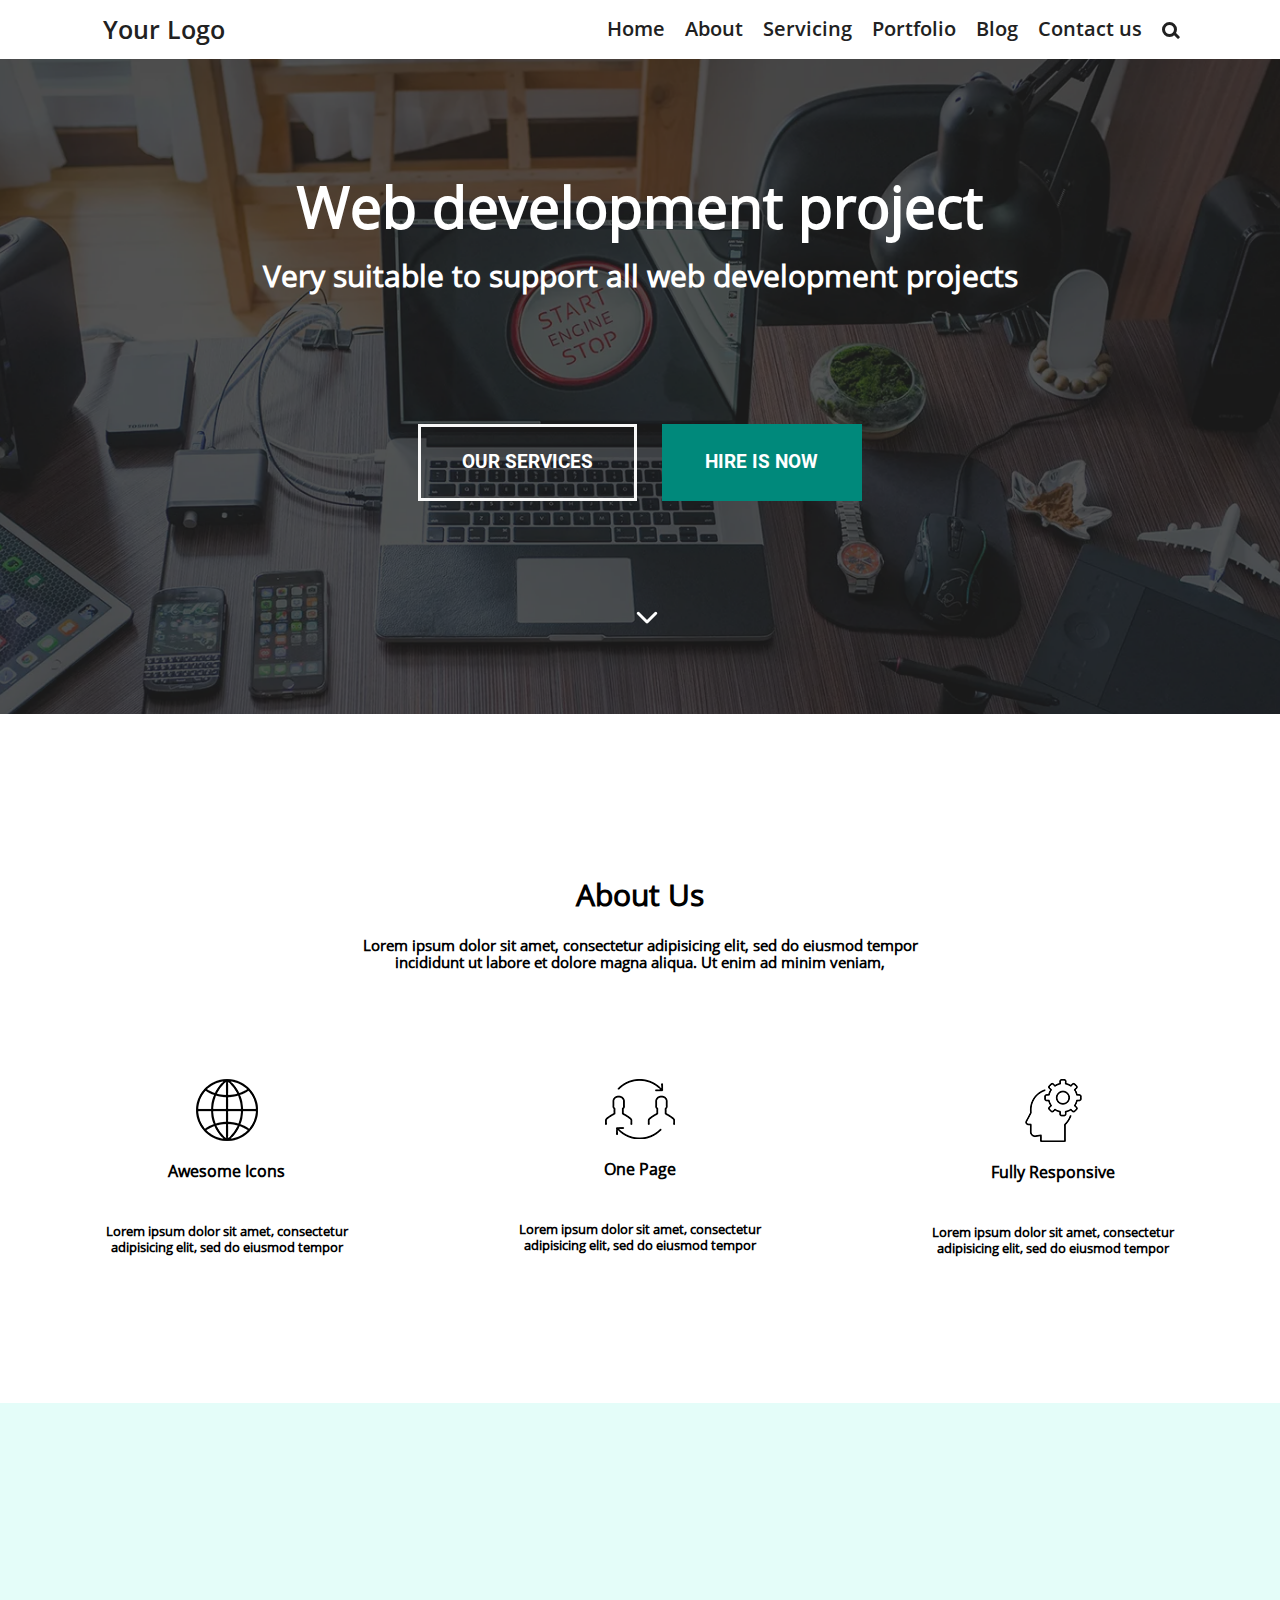
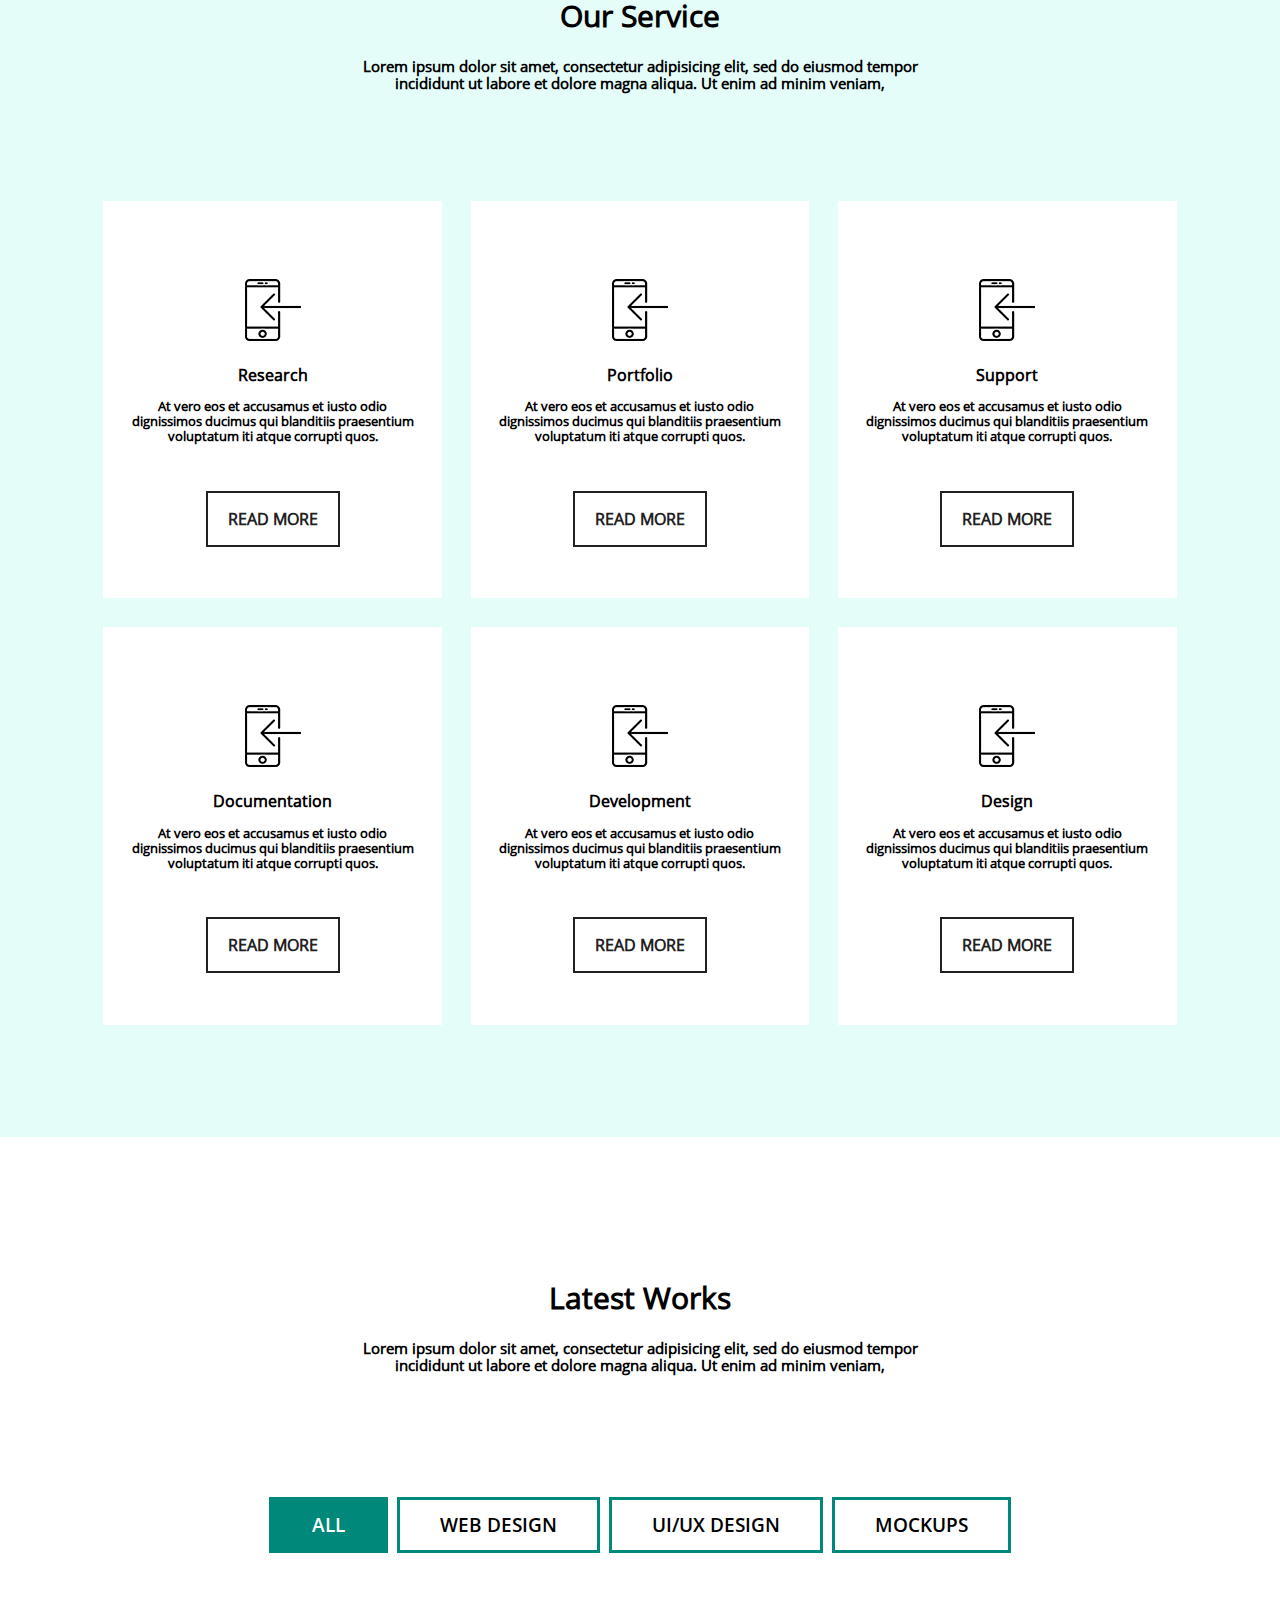
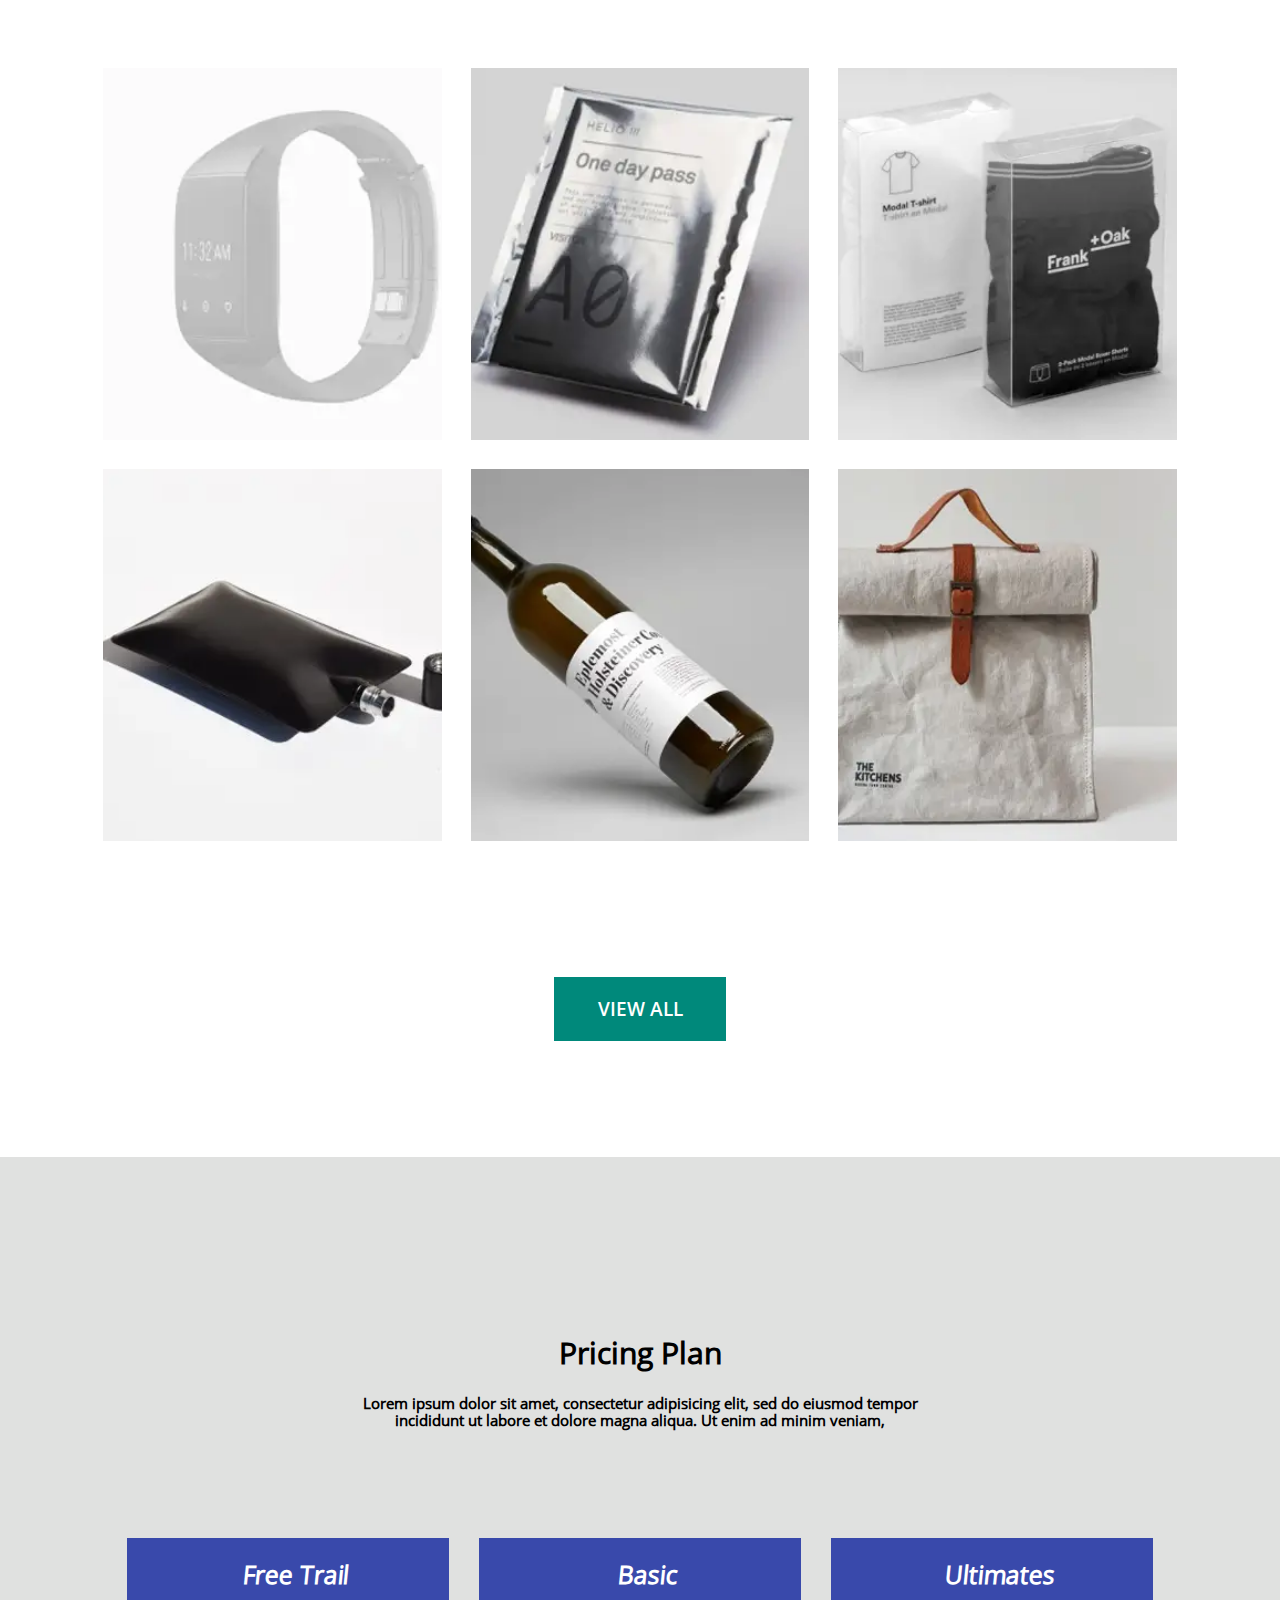
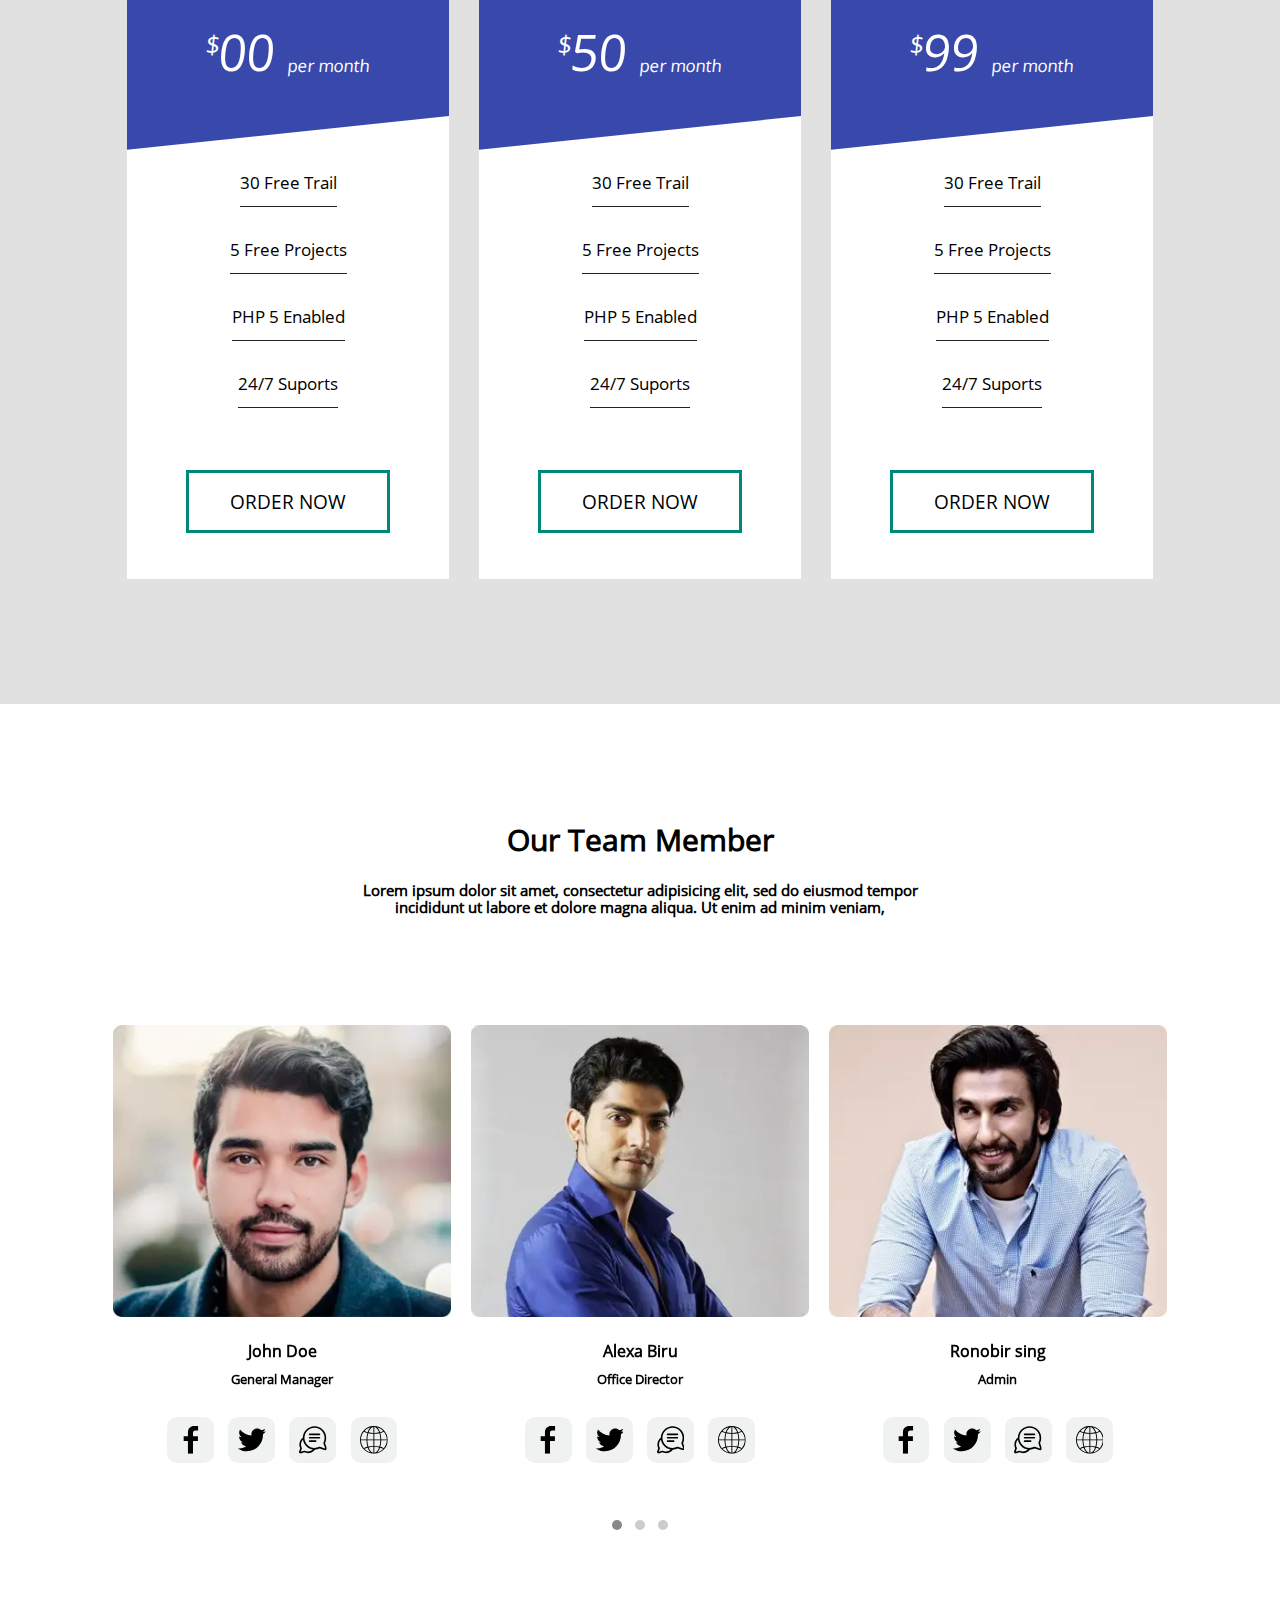
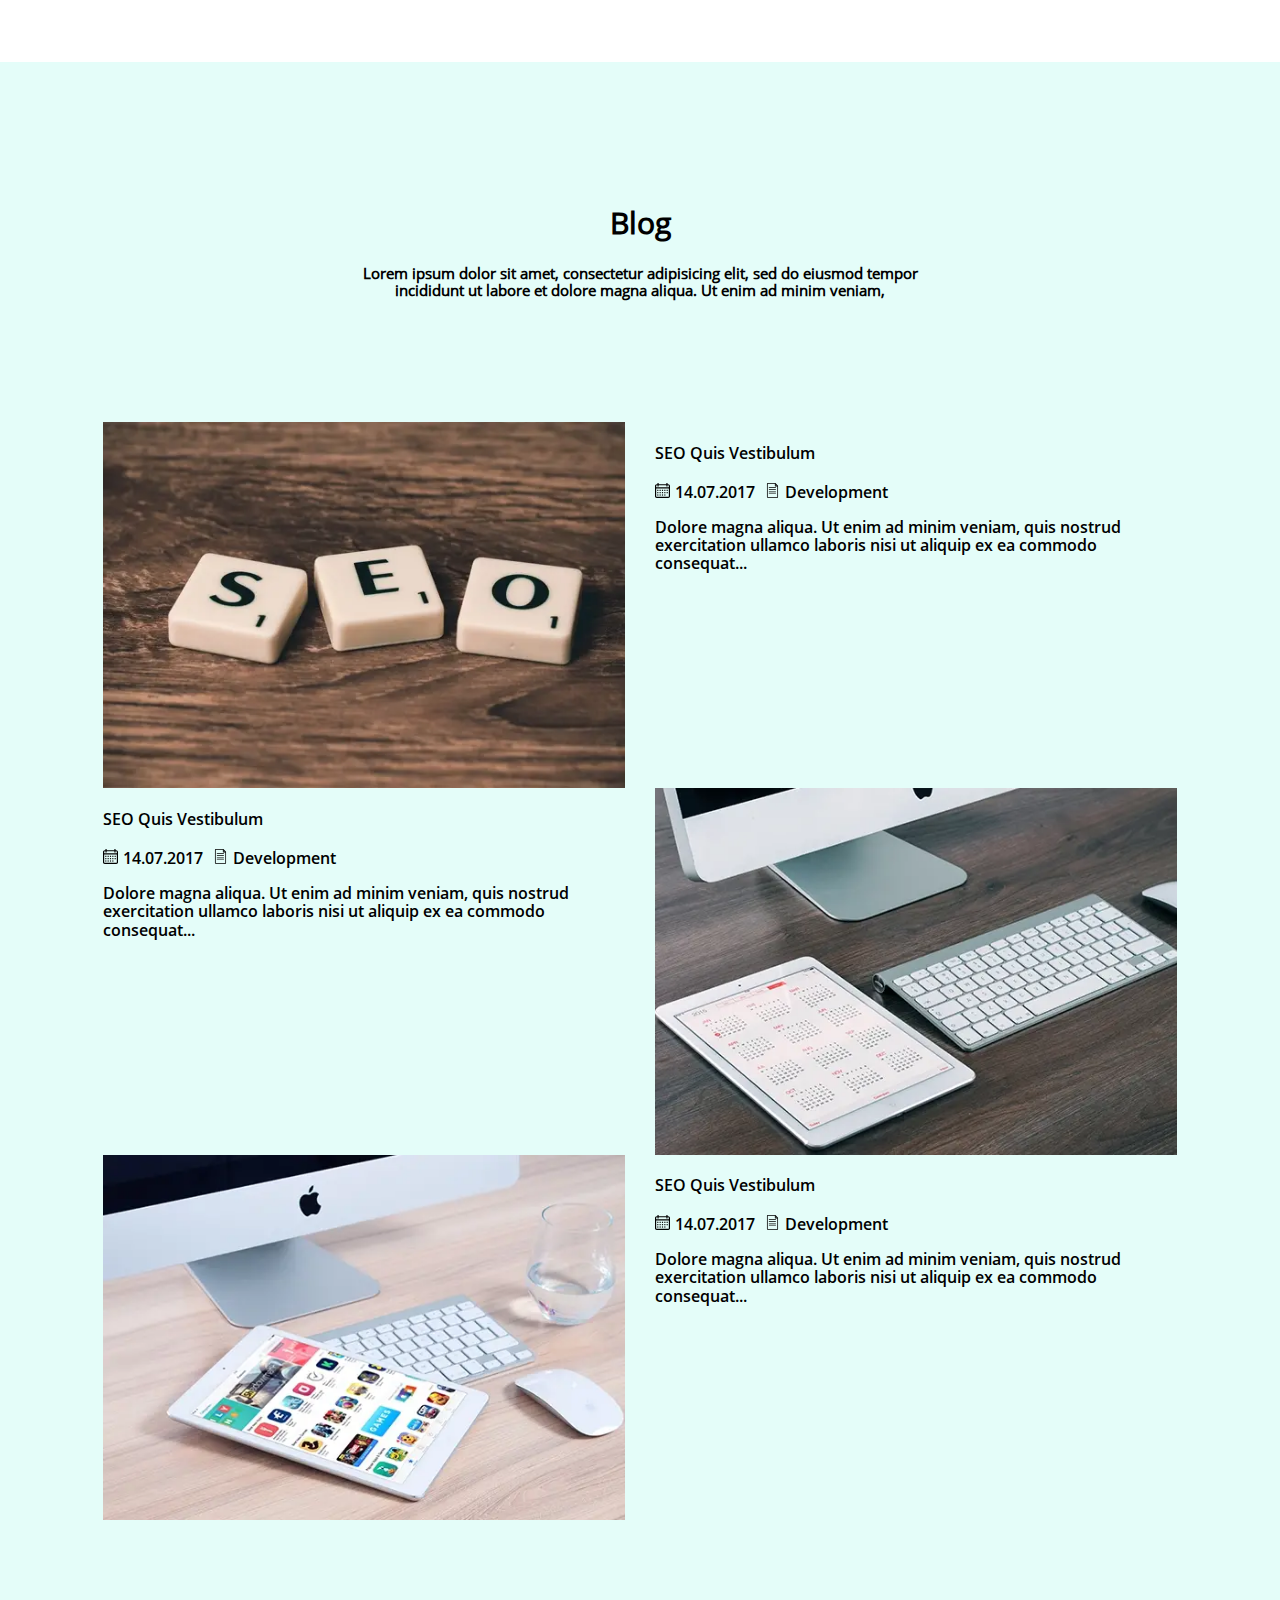
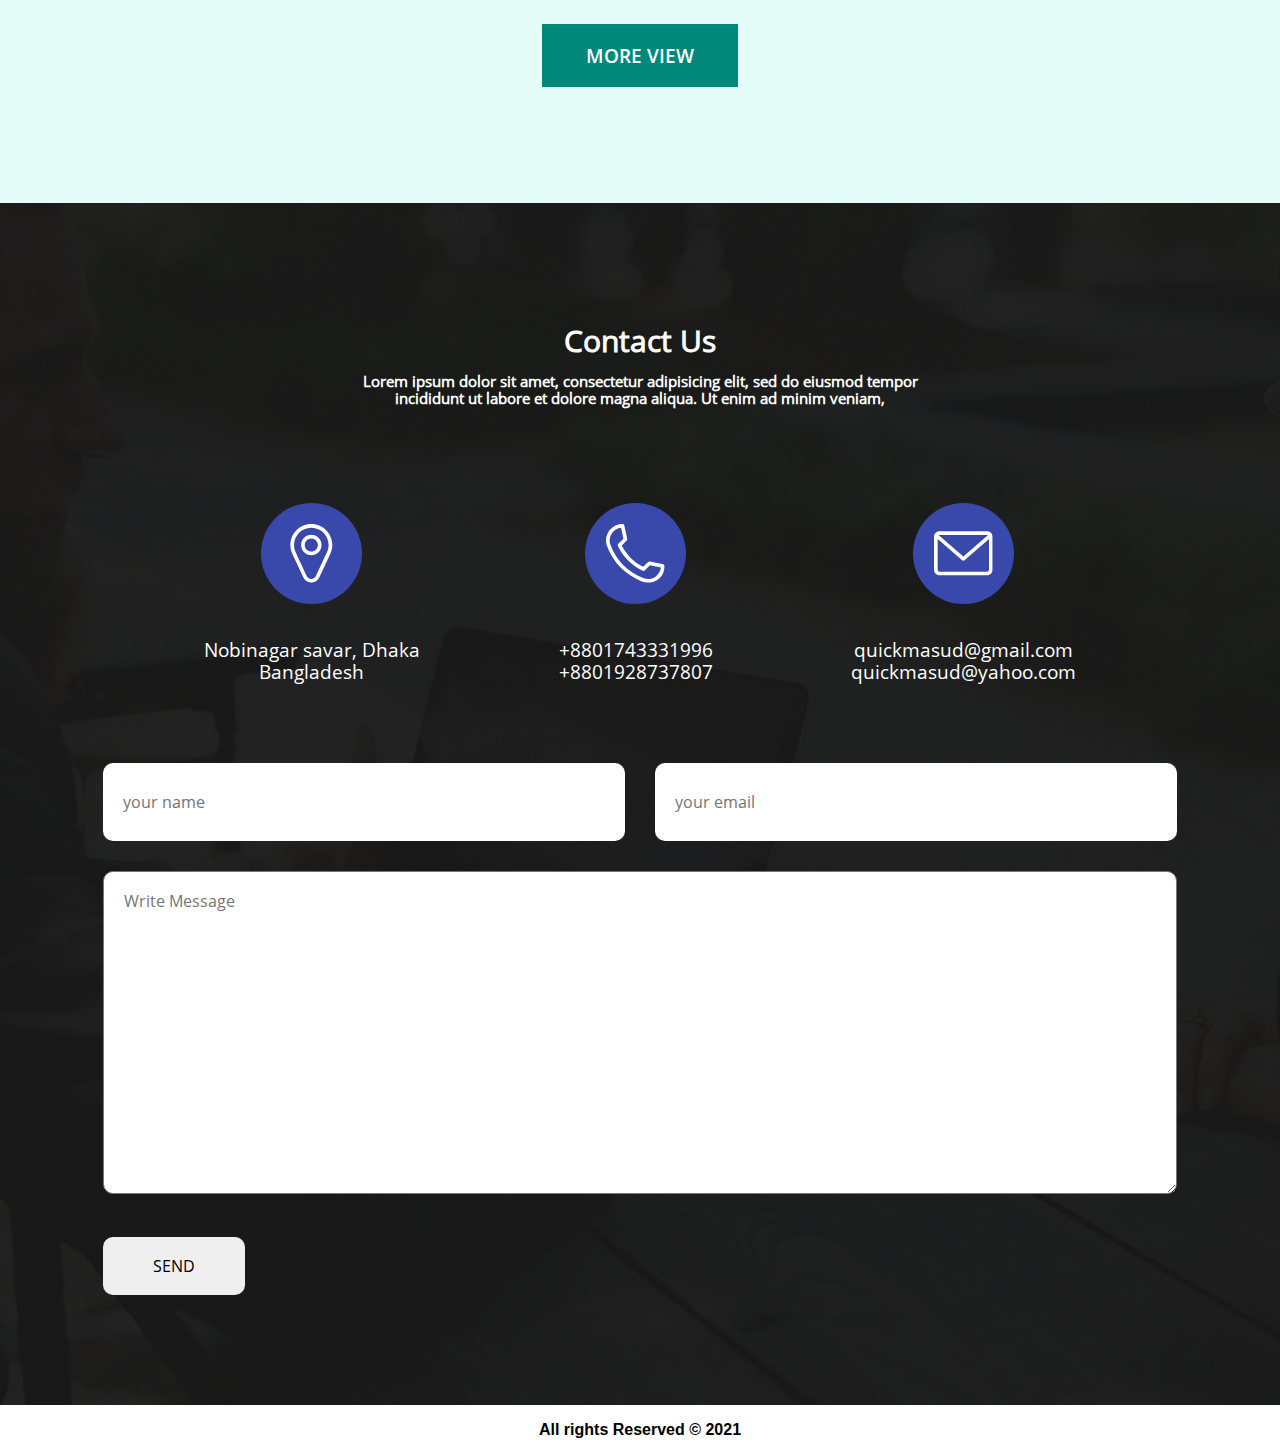
<file: index.html>
<!DOCTYPE html><html lang="en"><head>  <meta charset="UTF-8">  <meta http-equiv="X-UA-Compatible" content="IE=edge">  <meta name="description" content="Landing Page Development">  <meta name="keywords" content="landing, development, page, project" />  <meta name="viewport" content="width=device-width, initial-scale=1.0">  <link rel="stylesheet" href="css/style.min.css">  <title>Development</title></head><body>  <svg display="none">  <symbol id="facebook" viewBox="0 0 96.227 96.227">    <g>      <path d="M73.099,15.973l-9.058,0.004c-7.102,0-8.477,3.375-8.477,8.328v10.921h16.938l-0.006,17.106H55.564v43.895H37.897V52.332        h-14.77V35.226h14.77V22.612C37.897,7.972,46.84,0,59.9,0L73.1,0.021L73.099,15.973L73.099,15.973z"/>    </g>  </symbol>  <symbol id="twitter" viewBox="0 0 97.637 97.637">    <g>      <path d="M97.523,18.526c-0.14-0.165-0.371-0.221-0.568-0.131c-2.919,1.295-5.99,2.226-9.153,2.776        c3.358-2.526,5.86-6.024,7.143-10.035c0.062-0.192-0.002-0.402-0.159-0.527c-0.158-0.125-0.377-0.141-0.55-0.038        c-3.782,2.243-7.878,3.824-12.18,4.701c-3.812-3.956-9.135-6.219-14.644-6.219c-11.204,0-20.318,9.114-20.318,20.317        c0,1.355,0.131,2.697,0.391,4c-15.518-0.958-30.028-8.408-39.894-20.509c-0.101-0.124-0.254-0.193-0.414-0.177        c-0.159,0.012-0.301,0.102-0.381,0.239c-1.8,3.088-2.751,6.621-2.751,10.215c0,6.229,2.83,12.053,7.649,15.896        c-2.481-0.298-4.904-1.079-7.089-2.292c-0.147-0.083-0.33-0.082-0.477,0.003c-0.147,0.084-0.24,0.24-0.244,0.41l-0.002,0.26        c0,8.946,5.895,16.801,14.282,19.409c-2.209,0.356-4.501,0.332-6.754-0.098c-0.166-0.031-0.34,0.026-0.454,0.154        c-0.113,0.128-0.151,0.307-0.099,0.469c2.515,7.85,9.503,13.355,17.637,14.041c-6.785,4.971-14.805,7.59-23.279,7.59        c-1.561,0-3.133-0.093-4.673-0.274c-0.22-0.025-0.438,0.106-0.514,0.317c-0.076,0.213,0.005,0.451,0.195,0.572        c9.17,5.881,19.773,8.988,30.664,8.988c35.625,0,56.913-28.938,56.913-56.914c0-0.779-0.015-1.554-0.046-2.327        c3.843-2.811,7.142-6.252,9.802-10.235C97.675,18.929,97.662,18.692,97.523,18.526z"/>    </g>  </symbol>  <symbol id="message" viewBox="0 0 511.999 511.999">    <g>      <g>        <path d="M510.156,401.843L480.419,315.3c14.334-29.302,21.909-61.89,21.96-94.679c0.088-57.013-21.97-110.92-62.112-151.79          C400.117,27.953,346.615,4.942,289.615,4.039C230.51,3.105,174.954,25.587,133.187,67.353          c-40.274,40.273-62.612,93.366-63.319,150.102C30.174,247.341,6.745,293.936,6.822,343.705          c0.037,23.29,5.279,46.441,15.212,67.376L1.551,470.689c-3.521,10.247-0.949,21.373,6.713,29.035          c5.392,5.393,12.501,8.264,19.812,8.264c3.076,0,6.188-0.508,9.223-1.551l59.609-20.483c20.935,9.933,44.086,15.175,67.376,15.212          c0.084,0,0.164,0,0.248,0c50.51-0.002,97.46-24.035,127.237-64.702c30.987-0.816,61.646-8.317,89.363-21.876l86.544,29.738          c3.606,1.239,7.304,1.843,10.959,1.843c8.688,0,17.136-3.412,23.545-9.822C511.284,427.242,514.34,414.021,510.156,401.843z           M164.53,470.69c-0.065,0-0.134,0-0.199,0c-20.614-0.031-41.085-5.113-59.196-14.695c-3.724-1.969-8.096-2.31-12.078-0.942          l-61.123,21.003l21.003-61.122c1.368-3.983,1.028-8.355-0.942-12.078c-9.582-18.112-14.664-38.582-14.696-59.197          c-0.051-33.159,12.848-64.588,35.405-88.122c7.368,44.916,28.775,86.306,61.957,118.898          c32.937,32.351,74.339,52.949,119.011,59.683C230.084,457.367,198.288,470.69,164.53,470.69z M480.628,414.797          c-0.867,0.867-1.895,1.103-3.051,0.705l-92.648-31.836c-1.609-0.553-3.283-0.827-4.951-0.827c-2.459,0-4.909,0.595-7.126,1.769          c-26.453,13.994-56.345,21.416-86.447,21.462c-0.099,0-0.189,0-0.288,0c-100.863,0-184.176-81.934-185.774-182.773          c-0.805-50.785,18.513-98.514,54.394-134.395c35.881-35.881,83.618-55.192,134.396-54.392          c100.936,1.601,182.926,85.068,182.77,186.063c-0.047,30.102-7.468,59.995-21.461,86.446c-1.97,3.723-2.31,8.095-0.942,12.078          l31.835,92.648C481.732,412.905,481.494,413.932,480.628,414.797z"/>      </g>    </g>    <g>      <g>        <path d="M376.892,139.512h-181.56c-8.416,0-15.238,6.823-15.238,15.238c0,8.416,6.823,15.238,15.238,15.238h181.56          c8.416,0,15.238-6.823,15.238-15.238C392.13,146.335,385.308,139.512,376.892,139.512z"/>      </g>    </g>    <g>      <g>        <path d="M376.892,202.183h-181.56c-8.416,0-15.238,6.823-15.238,15.238s6.823,15.238,15.238,15.238h181.56          c8.416,0,15.238-6.823,15.238-15.238S385.308,202.183,376.892,202.183z"/>      </g>    </g>    <g>      <g>        <path d="M307.004,264.852H195.331c-8.416,0-15.238,6.823-15.238,15.238c0,8.416,6.823,15.238,15.238,15.238h111.672          c8.416,0,15.238-6.823,15.238-15.238C322.241,271.675,315.42,264.852,307.004,264.852z"/>      </g>    </g>  </symbol>  <symbol id="glob" viewBox="0 0 479.447 479.447">    <g>      <path d="M239.446,0.022c-8.594,0-17.182,0.462-25.727,1.383c-7.832,0.8-15.568,2.112-23.2,3.704        c-1.477,0.309-2.955,0.635-4.432,0.976C141.12,16.323,100.06,39.314,67.831,72.301c-2.997,3.072-5.931,6.235-8.8,9.488        c-87.06,99.948-76.612,251.548,23.337,338.608c95.688,83.349,239.723,77.803,328.719-12.656c3.003-3.072,5.936-6.235,8.8-9.488        c38.421-43.754,59.594-100.003,59.56-158.232C479.447,107.472,371.995,0.021,239.446,0.022z M78.495,84.301        c1.264-1.312,2.576-2.568,3.864-3.84c1.488-1.464,2.968-2.936,4.488-4.352c1.336-1.248,2.712-2.448,4.08-3.664        c1.544-1.368,3.08-2.736,4.664-4.056c1.392-1.176,2.824-2.304,4.248-3.44c1.6-1.28,3.2-2.56,4.848-3.792        c1.456-1.096,2.936-2.16,4.424-3.2c1.656-1.184,3.32-2.4,5.008-3.504c1.512-1.024,3.04-2.016,4.576-3        c1.712-1.096,3.432-2.176,5.168-3.2c1.563-0.933,3.136-1.851,4.72-2.752c1.771-1.008,3.549-1.992,5.336-2.952        c1.6-0.853,3.2-1.688,4.8-2.504c1.824-0.92,3.664-1.808,5.512-2.68c1.6-0.76,3.264-1.52,4.912-2.24c1.88-0.8,3.784-1.6,5.688-2.4        c1.656-0.68,3.304-1.344,4.976-1.984c1.936-0.736,3.896-1.424,5.856-2.112c1.672-0.584,3.344-1.168,5.04-1.72        c1.992-0.64,4-1.232,6.016-1.816c1.688-0.488,3.36-0.992,5.056-1.448c0.648-0.168,1.296-0.304,1.944-0.472        c-23.68,22.993-41.253,51.529-51.128,83.024c-18.988-5.008-37.37-12.082-54.816-21.096C78.039,84.821,78.263,84.541,78.495,84.301        z M66.991,97.181c19.217,10.412,39.595,18.522,60.712,24.16c-10.352,35.996-15.786,73.227-16.152,110.68h-95.92        C17.374,182.632,35.435,135.214,66.991,97.181z M66.991,382.861c-31.554-38.034-49.615-85.452-51.36-134.84h95.92        c0.366,37.453,5.799,74.684,16.152,110.68C106.587,364.341,86.209,372.45,66.991,382.861z M181.727,456.429        c-1.616-0.408-3.288-0.936-4.952-1.424c-2.024-0.592-4.056-1.184-6.056-1.832c-1.688-0.544-3.352-1.128-5.016-1.712        c-1.968-0.68-3.936-1.376-5.88-2.12c-1.664-0.632-3.304-1.296-4.952-1.968c-1.912-0.8-3.824-1.6-5.72-2.4        c-1.632-0.72-3.256-1.461-4.872-2.224c-1.864-0.88-3.72-1.776-5.6-2.704c-1.6-0.8-3.2-1.6-4.8-2.472        c-1.808-0.968-3.6-1.96-5.392-2.984c-1.6-0.888-3.12-1.8-4.664-2.728c-1.76-1.056-3.488-2.144-5.216-3.256        c-1.52-0.968-3.04-1.952-4.536-2.96c-1.704-1.152-3.392-2.352-5.064-3.552c-1.464-1.048-2.928-2.096-4.368-3.2        c-1.656-1.248-3.28-2.536-4.896-3.832c-1.416-1.128-2.824-2.248-4.208-3.408c-1.6-1.328-3.144-2.712-4.696-4.088        c-1.36-1.208-2.728-2.4-4.056-3.632c-1.528-1.424-3.008-2.904-4.496-4.368c-1.288-1.272-2.6-2.528-3.864-3.832        c-0.232-0.248-0.456-0.504-0.688-0.744c17.445-9.018,35.827-16.095,54.816-21.104c9.877,31.494,27.449,60.029,51.128,83.024        C183.031,456.741,182.375,456.605,181.727,456.429z M231.447,463.389c-34.232-4.864-64.24-40.592-83.12-93.352        c27.296-6.112,55.151-9.391,83.12-9.784V463.389z M231.447,344.253c-29.67,0.39-59.215,3.914-88.144,10.512        c-10.045-34.707-15.344-70.615-15.752-106.744h103.896V344.253z M231.447,232.021H127.551        c0.407-36.129,5.706-72.037,15.752-106.744c28.929,6.597,58.475,10.121,88.144,10.512V232.021z M231.447,119.789        c-27.97-0.39-55.824-3.669-83.12-9.784c18.88-52.76,48.888-88.488,83.12-93.352V119.789z M411.903,97.181        c31.554,38.034,49.615,85.452,51.36,134.84h-95.92c-0.366-37.453-5.799-74.684-16.152-110.68        C372.307,115.7,392.685,107.591,411.903,97.181z M297.103,23.605c1.68,0.416,3.352,0.944,5.016,1.432        c2.024,0.592,4.056,1.184,6.056,1.832c1.688,0.544,3.352,1.128,5.016,1.712c1.968,0.68,3.936,1.376,5.88,2.12        c1.664,0.632,3.304,1.296,4.952,1.968c1.912,0.8,3.824,1.6,5.72,2.4c1.632,0.72,3.256,1.461,4.872,2.224        c1.864,0.88,3.72,1.776,5.6,2.704c1.6,0.8,3.2,1.6,4.8,2.472c1.808,0.968,3.6,1.96,5.392,2.984c1.6,0.888,3.12,1.8,4.664,2.728        c1.76,1.056,3.488,2.144,5.216,3.256c1.52,0.968,3.04,1.952,4.536,2.96c1.704,1.152,3.384,2.344,5.056,3.544        c1.472,1.048,2.936,2.104,4.384,3.2c1.648,1.24,3.264,2.528,4.888,3.824c1.408,1.12,2.824,2.24,4.208,3.408        c1.6,1.328,3.144,2.712,4.696,4.088c1.36,1.208,2.728,2.4,4.056,3.632c1.528,1.424,3.008,2.904,4.496,4.368        c1.288,1.272,2.6,2.528,3.864,3.832c0.232,0.248,0.456,0.504,0.688,0.744c-17.445,9.018-35.827,16.095-54.816,21.104        c-9.896-31.498-27.491-60.031-51.192-83.016C295.799,23.293,296.455,23.429,297.103,23.605z M247.447,16.653        c34.232,4.864,64.24,40.592,83.12,93.352c-27.296,6.112-55.151,9.391-83.12,9.784V16.653z M247.447,135.789        c29.67-0.39,59.215-3.914,88.144-10.512c10.045,34.707,15.344,70.615,15.752,106.744H247.447V135.789z M247.447,248.021h103.896        c-0.407,36.129-5.706,72.037-15.752,106.744h0c-28.929-6.597-58.474-10.121-88.144-10.512V248.021z M247.447,463.389V360.253        c27.97,0.39,55.824,3.669,83.12,9.784C311.687,422.797,281.679,458.525,247.447,463.389z M400.399,395.741        c-1.264,1.304-2.568,2.56-3.856,3.832c-1.488,1.464-2.976,2.944-4.504,4.368c-1.328,1.24-2.696,2.4-4.056,3.64        c-1.552,1.376-3.096,2.752-4.68,4.08c-1.4,1.168-2.824,2.296-4.248,3.432c-1.6,1.28-3.2,2.56-4.848,3.792        c-1.456,1.096-2.936,2.16-4.424,3.2c-1.656,1.184-3.32,2.4-5.008,3.504c-1.512,1.024-3.04,2.016-4.576,2.992        c-1.712,1.104-3.437,2.171-5.176,3.2c-1.6,0.936-3.128,1.848-4.704,2.752c-1.771,1.008-3.552,1.992-5.344,2.952        c-1.6,0.853-3.2,1.688-4.8,2.504c-1.824,0.92-3.664,1.808-5.512,2.68c-1.6,0.76-3.264,1.52-4.912,2.24        c-1.88,0.8-3.784,1.6-5.688,2.4c-1.656,0.672-3.304,1.344-4.968,1.976c-1.952,0.744-3.912,1.44-5.88,2.12        c-1.664,0.584-3.328,1.168-5.016,1.712c-2,0.648-4,1.24-6.04,1.824c-1.672,0.496-3.352,0.992-5.04,1.448        c-0.648,0.168-1.296,0.304-1.944,0.472c23.68-22.993,41.253-51.529,51.128-83.024c18.988,5.008,37.37,12.082,54.816,21.096        C400.855,395.221,400.631,395.501,400.399,395.741z M411.903,382.861c-19.217-10.412-39.595-18.522-60.712-24.16        c10.352-35.996,15.786-73.227,16.152-110.68h95.92C461.521,297.409,443.459,344.828,411.903,382.861z"/>    </g>  </symbol>  <symbol id="geo" viewBox="0 0 509.217 509.217">    <path d="m254.609 0c-135.707 0-223.325 143.81-162.435 264.066l93.46 201.142c27.283 58.721 110.708 58.636 137.951 0l93.461-201.144c60.865-120.208-26.669-264.064-162.437-264.064zm133.781 249.821c-.188.368 4.231-9.13-93.824 201.902-15.828 34.061-64.069 34.093-79.912 0-97.685-210.236-93.628-201.516-93.822-201.9-49.916-98.197 20.995-217.823 133.777-217.823 112.718 0 183.728 119.548 133.781 217.821z"/><path d="m254.609 93.068c-49.021 0-88.903 39.882-88.903 88.903s39.882 88.903 88.903 88.903 88.903-39.882 88.903-88.903-39.881-88.903-88.903-88.903zm0 145.807c-31.377 0-56.903-25.526-56.903-56.903s25.526-56.903 56.903-56.903 56.903 25.526 56.903 56.903-25.526 56.903-56.903 56.903z"/>  </symbol>  <symbol id="phone" viewBox="0 0 512.021 512.021">    <g><path d="m367.988 512.021c-16.528 0-32.916-2.922-48.941-8.744-70.598-25.646-136.128-67.416-189.508-120.795s-95.15-118.91-120.795-189.508c-8.241-22.688-10.673-46.108-7.226-69.612 3.229-22.016 11.757-43.389 24.663-61.809 12.963-18.501 30.245-33.889 49.977-44.5 21.042-11.315 44.009-17.053 68.265-17.053 7.544 0 14.064 5.271 15.645 12.647l25.114 117.199c1.137 5.307-.494 10.829-4.331 14.667l-42.913 42.912c40.482 80.486 106.17 146.174 186.656 186.656l42.912-42.913c3.838-3.837 9.361-5.466 14.667-4.331l117.199 25.114c7.377 1.581 12.647 8.101 12.647 15.645 0 24.256-5.738 47.224-17.054 68.266-10.611 19.732-25.999 37.014-44.5 49.977-18.419 12.906-39.792 21.434-61.809 24.663-6.899 1.013-13.797 1.518-20.668 1.519zm-236.349-479.321c-31.995 3.532-60.393 20.302-79.251 47.217-21.206 30.265-26.151 67.49-13.567 102.132 49.304 135.726 155.425 241.847 291.151 291.151 34.641 12.584 71.866 7.64 102.132-13.567 26.915-18.858 43.685-47.256 47.217-79.251l-95.341-20.43-44.816 44.816c-4.769 4.769-12.015 6.036-18.117 3.168-95.19-44.72-172.242-121.772-216.962-216.962-2.867-6.103-1.601-13.349 3.168-18.117l44.816-44.816z"/></g>  </symbol>  <symbol id="mes" viewBox="0 0 479.058 479.058">    <path d="m434.146 59.882h-389.234c-24.766 0-44.912 20.146-44.912 44.912v269.47c0 24.766 20.146 44.912 44.912 44.912h389.234c24.766 0 44.912-20.146 44.912-44.912v-269.47c0-24.766-20.146-44.912-44.912-44.912zm0 29.941c2.034 0 3.969.422 5.738 1.159l-200.355 173.649-200.356-173.649c1.769-.736 3.704-1.159 5.738-1.159zm0 299.411h-389.234c-8.26 0-14.971-6.71-14.971-14.971v-251.648l199.778 173.141c2.822 2.441 6.316 3.655 9.81 3.655s6.988-1.213 9.81-3.655l199.778-173.141v251.649c-.001 8.26-6.711 14.97-14.971 14.97z"/>  </symbol></svg>  <header class="header">  <div class="container">    <div class="header-logo">      <a href="#!">Your Logo</a>    </div>    <nav class="header-nav">      <ul class="header-nav__list">        <li class="header-nav__link"><a id="#Home" href="#!">Home</a></li>        <li class="header-nav__link"><a id="#About" href="#!">About</a></li>        <li class="header-nav__link"><a id="#Servicing" href="#!">Servicing</a></li>        <li class="header-nav__link"><a id="#Portfolio" href="#!">Portfolio</a></li>        <li class="header-nav__link"><a id="#Blog" href="#!">Blog</a></li>        <li class="header-nav__link"><a id="#ContactUs" href="#!">Contact us</a></li>        <li class="header-nav__link">          <a class="magnifying-glass" href="#!"></a>        </li>      </ul>      <div class="header-nav__burger"><span></span></div>    </nav>  </div></header>  <main class="page">    <section id="Home" class="web-dev">  <div class="web-dev__bg"><picture><source srcset="./img/pexels-photo-356056.webp" type="image/webp"><img src="./img/pexels-photo-356056.png" alt="background"></picture></div>  <div class="container">    <hgroup class="web-dev__title-group title-wrap">      <h1 class="web-dev__title">Web development project</h1>      <h2 class="web-dev__subtitle">Very suitable to support all web development projects</h2>    </hgroup>    <div class="web-dev__btn-list">      <a id="#Servicing" href="" class="web-dev__btn-link">OUR SERVICES</a>      <a id="#Portfolio" href="" class="web-dev__btn-link">HIRE IS NOW</a>    </div>    <div id="#About" class="arrow"><span></span></div>  </div></section>    <section id="About" class="about">  <div class="container">    <hgroup class="title-wrap">      <h2>About Us</h2>      <h3>Lorem ipsum dolor sit amet, consectetur adipisicing elit, sed do eiusmod tempor <br> incididunt ut labore et dolore magna aliqua. Ut enim ad minim veniam,</h3>    </hgroup>    <div class="about__list">      <div class="about__item item-left">        <div class="about__item-icon"><picture><source srcset="./img/icons/internet.webp" type="image/webp"><img src="./img/icons/internet.png" alt=""></picture></div>          <div class="about__item-title">            <h4>Awesome Icons</h4>          </div>          <div class="about__item-subtitle">            <h5>Lorem ipsum dolor sit amet, consectetur adipisicing elit, sed do eiusmod tempor</h5>          </div>      </div>      <div class="about__item item-center">        <div class="about__item-icon"><picture><source srcset="./img/icons/transfer.webp" type="image/webp"><img src="./img/icons/transfer.png" alt=""></picture></div>          <div class="about__item-title">            <h4>One Page</h4>          </div>          <div class="about__item-subtitle">            <h5>Lorem ipsum dolor sit amet, consectetur adipisicing elit, sed do eiusmod tempor</h5>          </div>      </div>      <div class="about__item item-right">        <div class="about__item-icon"><picture><source srcset="./img/icons/head.webp" type="image/webp"><img src="./img/icons/head.png" alt=""></picture></div>        <div class="about__item-title">          <h4>Fully Responsive</h4>        </div>        <div class="about__item-subtitle">          <h5>Lorem ipsum dolor sit amet, consectetur adipisicing elit, sed do eiusmod tempor</h5>        </div>      </div>    </div>  </div></section>    <section id="Servicing" class="service">  <div class="container">    <hgroup class="title-wrap">      <h2>Our Service</h2>      <h3>Lorem ipsum dolor sit amet, consectetur adipisicing elit, sed do eiusmod tempor <br> incididunt ut labore et dolore magna aliqua. Ut enim ad minim veniam,</h3>    </hgroup>    <div class="service__list">      <div class="service__item">        <div class="service__item-icon"><picture><source srcset="./img/icons/smartphone_copy.webp" type="image/webp"><img src="./img/icons/smartphone_copy.png" alt=""></picture></div>        <div class="service__item-title">          <h4>Research</h4>        </div>        <div class="service__item-subtitle">          <h5>At vero eos et accusamus et iusto odio dignissimos ducimus qui blanditiis praesentium voluptatum iti atque corrupti quos.</h5>        </div>        <div class="service__item-btn"><a href="#!">read more</a></div>      </div>      <div class="service__item">        <div class="service__item-icon"><picture><source srcset="./img/icons/smartphone_copy.webp" type="image/webp"><img src="./img/icons/smartphone_copy.png" alt=""></picture></div>        <div class="service__item-title">          <h4>Portfolio</h4>        </div>        <div class="service__item-subtitle">          <h5>At vero eos et accusamus et iusto odio dignissimos ducimus qui blanditiis praesentium voluptatum iti atque corrupti quos.</h5>        </div>        <div class="service__item-btn"><a href="#!">read more</a></div>      </div>      <div class="service__item">        <div class="service__item-icon"><picture><source srcset="./img/icons/smartphone_copy.webp" type="image/webp"><img src="./img/icons/smartphone_copy.png" alt=""></picture></div>        <div class="service__item-title">          <h4>Support</h4>        </div>        <div class="service__item-subtitle">          <h5>At vero eos et accusamus et iusto odio dignissimos ducimus qui blanditiis praesentium voluptatum iti atque corrupti quos.</h5>        </div>        <div class="service__item-btn"><a href="#!">read more</a></div>      </div>      <div class="service__item">        <div class="service__item-icon"><picture><source srcset="./img/icons/smartphone_copy.webp" type="image/webp"><img src="./img/icons/smartphone_copy.png" alt=""></picture></div>        <div class="service__item-title">          <h4>Documentation</h4>        </div>        <div class="service__item-subtitle">          <h5>At vero eos et accusamus et iusto odio dignissimos ducimus qui blanditiis praesentium voluptatum iti atque corrupti quos.</h5>        </div>        <div class="service__item-btn"><a href="#!">read more</a></div>      </div>      <div class="service__item">        <div class="service__item-icon"><picture><source srcset="./img/icons/smartphone_copy.webp" type="image/webp"><img src="./img/icons/smartphone_copy.png" alt=""></picture></div>        <div class="service__item-title">          <h4>Development</h4>        </div>        <div class="service__item-subtitle">          <h5>At vero eos et accusamus et iusto odio dignissimos ducimus qui blanditiis praesentium voluptatum iti atque corrupti quos.</h5>        </div>        <div class="service__item-btn"><a href="#!">read more</a></div>      </div>      <div class="service__item">        <div class="service__item-icon"><picture><source srcset="./img/icons/smartphone_copy.webp" type="image/webp"><img src="./img/icons/smartphone_copy.png" alt=""></picture></div>        <div class="service__item-title">          <h4>Design</h4>        </div>        <div class="service__item-subtitle">          <h5>At vero eos et accusamus et iusto odio dignissimos ducimus qui blanditiis praesentium voluptatum iti atque corrupti quos.</h5>        </div>        <div class="service__item-btn"><a href="#!">read more</a></div>      </div>    </div>  </div></section>    <section id="Portfolio" class="works">  <div class="container">    <hgroup class="title-wrap">      <h2>Latest Works</h2>      <h3>Lorem ipsum dolor sit amet, consectetur adipisicing elit, sed do eiusmod tempor <br> incididunt ut labore et dolore magna aliqua. Ut enim ad minim veniam,</h3>    </hgroup>    <div class="works-tabs">      <div class="works-tabs__header">        <div data-tab-name="tab__1" class="works-tabs__label active"><a href="#!">ALL</a></div>        <div data-tab-name="tab__2" class="works-tabs__label"><a href="#!">WEB DESIGN</a></div>        <div data-tab-name="tab__3" class="works-tabs__label"><a href="#!">UI/UX DESIGN</a></div>        <div data-tab-name="tab__4" class="works-tabs__label"><a href="#!">MOCKUPS</a></div>      </div>      <div class="works-tabs__content">        <div class="works-tabs__wrap">          <div class="works-tabs__item tab__1 active">            <div class="works-tabs__item-product">              <picture><source srcset="./img/Layer_7.webp" type="image/webp"><img src="./img/Layer_7.jpg" alt=""></picture>              <div class="works-tabs__item-bg-desc">                <h4>Hand Watch</h4>                <h5>ui/ux design</h5>              </div>            </div>            <div class="works-tabs__item-product">              <picture><source srcset="./img/Layer_2.webp" type="image/webp"><img src="./img/Layer_2.jpg" alt=""></picture>              <div class="works-tabs__item-bg-desc">                <h4>Hand Watch</h4>                <h5>ui/ux design</h5>              </div>            </div>            <div class="works-tabs__item-product">              <picture><source srcset="./img/Layer_3.webp" type="image/webp"><img src="./img/Layer_3.jpg" alt=""></picture>              <div class="works-tabs__item-bg-desc">                <h4>Hand Watch</h4>                <h5>ui/ux design</h5>              </div>            </div>            <div class="works-tabs__item-product">              <picture><source srcset="./img/Layer_4.webp" type="image/webp"><img src="./img/Layer_4.jpg" alt=""></picture>              <div class="works-tabs__item-bg-desc">                <h4>Hand Watch</h4>                <h5>ui/ux design</h5>              </div>            </div>            <div class="works-tabs__item-product">              <picture><source srcset="./img/Layer_5.webp" type="image/webp"><img src="./img/Layer_5.jpg" alt=""></picture>              <div class="works-tabs__item-bg-desc">                <h4>Hand Watch</h4>                <h5>ui/ux design</h5>              </div>            </div>            <div class="works-tabs__item-product">              <picture><source srcset="./img/Layer_6.webp" type="image/webp"><img src="./img/Layer_6.jpg" alt=""></picture>              <div class="works-tabs__item-bg-desc">                <h4>Hand Watch</h4>                <h5>ui/ux design</h5>              </div>            </div>          </div>          <div class="works-tabs__item tab__2">            <div class="works-tabs__item-product">              <picture><source srcset="./img/Layer_4.webp" type="image/webp"><img src="./img/Layer_4.jpg" alt=""></picture>              <div class="works-tabs__item-bg-desc">                <h4>Hand Watch</h4>                <h5>ui/ux design</h5>              </div>            </div>            <div class="works-tabs__item-product">              <picture><source srcset="./img/Layer_5.webp" type="image/webp"><img src="./img/Layer_5.jpg" alt=""></picture>              <div class="works-tabs__item-bg-desc">                <h4>Hand Watch</h4>                <h5>ui/ux design</h5>              </div>            </div>            <div class="works-tabs__item-product">              <picture><source srcset="./img/Layer_6.webp" type="image/webp"><img src="./img/Layer_6.jpg" alt=""></picture>              <div class="works-tabs__item-bg-desc">                <h4>Hand Watch</h4>                <h5>ui/ux design</h5>              </div>            </div>            <div class="works-tabs__item-product">              <picture><source srcset="./img/Layer_7.webp" type="image/webp"><img src="./img/Layer_7.jpg" alt=""></picture>              <div class="works-tabs__item-bg-desc">                <h4>Hand Watch</h4>                <h5>ui/ux design</h5>              </div>            </div>            <div class="works-tabs__item-product">              <picture><source srcset="./img/Layer_2.webp" type="image/webp"><img src="./img/Layer_2.jpg" alt=""></picture>              <div class="works-tabs__item-bg-desc">                <h4>Hand Watch</h4>                <h5>ui/ux design</h5>              </div>            </div>            <div class="works-tabs__item-product">              <picture><source srcset="./img/Layer_3.webp" type="image/webp"><img src="./img/Layer_3.jpg" alt=""></picture>              <div class="works-tabs__item-bg-desc">                <h4>Hand Watch</h4>                <h5>ui/ux design</h5>              </div>            </div>          </div>          <div class="works-tabs__item tab__3">            <div class="works-tabs__item-product">              <picture><source srcset="./img/Layer_7.webp" type="image/webp"><img src="./img/Layer_7.jpg" alt=""></picture>              <div class="works-tabs__item-bg-desc">                <h4>Hand Watch</h4>                <h5>ui/ux design</h5>              </div>            </div>            <div class="works-tabs__item-product">              <picture><source srcset="./img/Layer_5.webp" type="image/webp"><img src="./img/Layer_5.jpg" alt=""></picture>              <div class="works-tabs__item-bg-desc">                <h4>Hand Watch</h4>                <h5>ui/ux design</h5>              </div>            </div>            <div class="works-tabs__item-product">              <picture><source srcset="./img/Layer_2.webp" type="image/webp"><img src="./img/Layer_2.jpg" alt=""></picture>              <div class="works-tabs__item-bg-desc">                <h4>Hand Watch</h4>                <h5>ui/ux design</h5>              </div>            </div>            <div class="works-tabs__item-product">              <picture><source srcset="./img/Layer_3.webp" type="image/webp"><img src="./img/Layer_3.jpg" alt=""></picture>              <div class="works-tabs__item-bg-desc">                <h4>Hand Watch</h4>                <h5>ui/ux design</h5>              </div>            </div>            <div class="works-tabs__item-product">              <picture><source srcset="./img/Layer_4.webp" type="image/webp"><img src="./img/Layer_4.jpg" alt=""></picture>              <div class="works-tabs__item-bg-desc">                <h4>Hand Watch</h4>                <h5>ui/ux design</h5>              </div>            </div>            <div class="works-tabs__item-product">              <picture><source srcset="./img/Layer_6.webp" type="image/webp"><img src="./img/Layer_6.jpg" alt=""></picture>              <div class="works-tabs__item-bg-desc">                <h4>Hand Watch</h4>                <h5>ui/ux design</h5>              </div>            </div>          </div>          <div class="works-tabs__item tab__4">            <div class="works-tabs__item-product">              <picture><source srcset="./img/Layer_7.webp" type="image/webp"><img src="./img/Layer_7.jpg" alt=""></picture>              <div class="works-tabs__item-bg-desc">                <h4>Hand Watch</h4>                <h5>ui/ux design</h5>              </div>            </div>            <div class="works-tabs__item-product">              <picture><source srcset="./img/Layer_2.webp" type="image/webp"><img src="./img/Layer_2.jpg" alt=""></picture>              <div class="works-tabs__item-bg-desc">                <h4>Hand Watch</h4>                <h5>ui/ux design</h5>              </div>            </div>            <div class="works-tabs__item-product">              <picture><source srcset="./img/Layer_3.webp" type="image/webp"><img src="./img/Layer_3.jpg" alt=""></picture>              <div class="works-tabs__item-bg-desc">                <h4>Hand Watch</h4>                <h5>ui/ux design</h5>              </div>            </div>            <div class="works-tabs__item-product">              <picture><source srcset="./img/Layer_4.webp" type="image/webp"><img src="./img/Layer_4.jpg" alt=""></picture>              <div class="works-tabs__item-bg-desc">                <h4>Hand Watch</h4>                <h5>ui/ux design</h5>              </div>            </div>            <div class="works-tabs__item-product">              <picture><source srcset="./img/Layer_5.webp" type="image/webp"><img src="./img/Layer_5.jpg" alt=""></picture>              <div class="works-tabs__item-bg-desc">                <h4>Hand Watch</h4>                <h5>ui/ux design</h5>              </div>            </div>            <div class="works-tabs__item-product">              <picture><source srcset="./img/Layer_6.webp" type="image/webp"><img src="./img/Layer_6.jpg" alt=""></picture>              <div class="works-tabs__item-bg-desc">                <h4>Hand Watch</h4>                <h5>ui/ux design</h5>              </div>            </div>          </div>        </div>      </div>    </div>    <div class="works__btn"><a href="#!">VIEW ALL</a></div>  </div></section>    <section class="pricing">  <div class="container">    <hgroup class="title-wrap">      <h2>Pricing Plan</h2>      <h3>Lorem ipsum dolor sit amet, consectetur adipisicing elit, sed do eiusmod tempor <br> incididunt ut labore et dolore magna aliqua. Ut enim ad minim veniam,</h3>    </hgroup>    <div class="pricing__list">      <div class="pricing__item">        <div class="pricing__item-top">          <div class="pricing__item-top-wrap">            <h4>Free Trail</h4>            <p><sup>$</sup>00 <span>per month</span></p>          </div>        </div>        <div class="pricing__item-mid">          <p>30 Free Trail</p>          <p>5 Free Projects</p>          <p>PHP 5 Enabled</p>          <p>24/7 Suports</p>        </div>        <div class="pricing__item-btn">          <a href="#!">Order Now</a>        </div>      </div>      <div class="pricing__item">        <div class="pricing__item-top">          <div class="pricing__item-top-wrap">            <h4>Basic</h4>            <p><sup>$</sup>50 <span>per month</span></p>          </div>        </div>        <div class="pricing__item-mid">          <p>30 Free Trail</p>          <p>5 Free Projects</p>          <p>PHP 5 Enabled</p>          <p>24/7 Suports</p>        </div>        <div class="pricing__item-btn">          <a href="#!">Order Now</a>        </div>      </div>      <div class="pricing__item">        <div class="pricing__item-top">          <div class="pricing__item-top-wrap">            <h4>Ultimates</h4>            <p><sup>$</sup>99 <span>per month</span></p>          </div>        </div>        <div class="pricing__item-mid">          <p>30 Free Trail</p>          <p>5 Free Projects</p>          <p>PHP 5 Enabled</p>          <p>24/7 Suports</p>        </div>        <div class="pricing__item-btn">          <a href="#!">Order Now</a>        </div>      </div>    </div>  </div></section>    <section class="team">  <div class="container">    <hgroup class="title-wrap">      <h2>Our Team Member</h2>      <h3>Lorem ipsum dolor sit amet, consectetur adipisicing elit, sed do eiusmod tempor <br> incididunt ut labore et dolore magna aliqua. Ut enim ad minim veniam,</h3>    </hgroup>    <div class="team-slider-container">      <div class="team-slider-wrapper">        <div class="team-slider-slide">          <div class="team-slider-slide__avatar"><picture><source srcset="./img/Layer_8.webp" type="image/webp"><img src="./img/Layer_8.jpg" alt="avatar"></picture></div>          <hgroup>            <h4>John Doe</h4>            <h5>General Manager</h5>          </hgroup>          <div class="team-slider-slide__socials">            <a href="#!">              <svg class="team-slider-slide__socials-icon">                <use xlink:href="#facebook"></use>              </svg>            </a>            <a href="#!">              <svg class="team-slider-slide__socials-icon">                <use xlink:href="#twitter"></use>              </svg>            </a>            <a href="#!">              <svg class="team-slider-slide__socials-icon">                <use xlink:href="#message"></use>              </svg>            </a>            <a href="#!">              <svg class="team-slider-slide__socials-icon">                <use xlink:href="#glob"></use>              </svg>            </a>          </div>        </div>        <div class="team-slider-slide">          <div class="team-slider-slide__avatar"><picture><source srcset="./img/Layer_9.webp" type="image/webp"><img src="./img/Layer_9.jpg" alt="avatar"></picture></div>          <hgroup>            <h4>Alexa Biru</h4>            <h5>Office Director</h5>          </hgroup>          <div class="team-slider-slide__socials">            <a href="#!">              <svg class="team-slider-slide__socials-icon">                <use xlink:href="#facebook"></use>              </svg>            </a>            <a href="#!">              <svg class="team-slider-slide__socials-icon">                <use xlink:href="#twitter"></use>              </svg>            </a>            <a href="#!">              <svg class="team-slider-slide__socials-icon">                <use xlink:href="#message"></use>              </svg>            </a>            <a href="#!">              <svg class="team-slider-slide__socials-icon">                <use xlink:href="#glob"></use>              </svg>            </a>          </div>        </div>        <div class="team-slider-slide">          <div class="team-slider-slide__avatar"><picture><source srcset="./img/Layer_10.webp" type="image/webp"><img src="./img/Layer_10.jpg" alt="avatar"></picture></div>          <hgroup>            <h4>Ronobir sing</h4>            <h5>Admin</h5>          </hgroup>          <div class="team-slider-slide__socials">            <a href="#!">              <svg class="team-slider-slide__socials-icon">                <use xlink:href="#facebook"></use>              </svg>            </a>            <a href="#!">              <svg class="team-slider-slide__socials-icon">                <use xlink:href="#twitter"></use>              </svg>            </a>            <a href="#!">              <svg class="team-slider-slide__socials-icon">                <use xlink:href="#message"></use>              </svg>            </a>            <a href="#!">              <svg class="team-slider-slide__socials-icon">                <use xlink:href="#glob"></use>              </svg>            </a>          </div>        </div>        <div class="team-slider-slide">          <div class="team-slider-slide__avatar"><picture><source srcset="./img/Layer_8.webp" type="image/webp"><img src="./img/Layer_8.jpg" alt="avatar"></picture></div>          <hgroup>            <h4>John Doe</h4>            <h5>General Manager</h5>          </hgroup>          <div class="team-slider-slide__socials">            <a href="#!">              <svg class="team-slider-slide__socials-icon">                <use xlink:href="#facebook"></use>              </svg>            </a>            <a href="#!">              <svg class="team-slider-slide__socials-icon">                <use xlink:href="#twitter"></use>              </svg>            </a>            <a href="#!">              <svg class="team-slider-slide__socials-icon">                <use xlink:href="#message"></use>              </svg>            </a>            <a href="#!">              <svg class="team-slider-slide__socials-icon">                <use xlink:href="#glob"></use>              </svg>            </a>          </div>        </div>        <div class="team-slider-slide">          <div class="team-slider-slide__avatar"><picture><source srcset="./img/Layer_9.webp" type="image/webp"><img src="./img/Layer_9.jpg" alt="avatar"></picture></div>          <hgroup>            <h4>Alexa Biru</h4>            <h5>Office Director</h5>          </hgroup>          <div class="team-slider-slide__socials">            <a href="#!">              <svg class="team-slider-slide__socials-icon">                <use xlink:href="#facebook"></use>              </svg>            </a>            <a href="#!">              <svg class="team-slider-slide__socials-icon">                <use xlink:href="#twitter"></use>              </svg>            </a>            <a href="#!">              <svg class="team-slider-slide__socials-icon">                <use xlink:href="#message"></use>              </svg>            </a>            <a href="#!">              <svg class="team-slider-slide__socials-icon">                <use xlink:href="#glob"></use>              </svg>            </a>          </div>        </div>      </div>      <div class="team-slider-pagination"></div>    </div>  </div></section>    <section id="Blog" class="blog">  <div class="container">    <hgroup class="title-wrap">      <h2>Blog</h2>      <h3>Lorem ipsum dolor sit amet, consectetur adipisicing elit, sed do eiusmod tempor <br> incididunt ut labore et dolore magna aliqua. Ut enim ad minim veniam,</h3>    </hgroup>    <div class="blog__list">      <div class="blog__item">        <div class="blog__item-img"><picture><source srcset="./img/Layer_11.webp" type="image/webp"><img src="./img/Layer_11.jpg" alt=""></picture></div>        <div class="blog__item-desc">          <div class="blog__item-title"><h4>SEO Quis Vestibulum</h4></div>          <div class="blog__item-subtitle">            <div class="blog__item-wrap">              <div class="blog__item-calendar"><time>14.07.2017</time></div>              <div class="blog__item-development">Development</div>            </div>            <p>Dolore magna aliqua. Ut enim ad minim veniam, quis nostrud exercitation ullamco laboris nisi ut aliquip ex ea commodo consequat...</p>          </div>        </div>      </div>      <div class="blog__item">        <div class="blog__item-img"><picture><source srcset="./img/apple-desk-working-technology.webp" type="image/webp"><img src="./img/apple-desk-working-technology.jpg" alt=""></picture></div>        <div class="blog__item-desc">          <div class="blog__item-title"><h4>SEO Quis Vestibulum</h4></div>          <div class="blog__item-subtitle">            <div class="blog__item-wrap">              <div class="blog__item-calendar"><time>14.07.2017</time></div>              <div class="blog__item-development">Development</div>            </div>            <p>Dolore magna aliqua. Ut enim ad minim veniam, quis nostrud exercitation ullamco laboris nisi ut aliquip ex ea commodo consequat...</p>          </div>        </div>      </div>      <div class="blog__item">        <div class="blog__item-img"><picture><source srcset="./img/imac-apple-mockup-app-38544.webp" type="image/webp"><img src="./img/imac-apple-mockup-app-38544.jpg" alt=""></picture></div>        <div class="blog__item-desc">          <div class="blog__item-title"><h4>SEO Quis Vestibulum</h4></div>          <div class="blog__item-subtitle">            <div class="blog__item-wrap">              <div class="blog__item-calendar"><time>14.07.2017</time></div>              <div class="blog__item-development">Development</div>            </div>            <p>Dolore magna aliqua. Ut enim ad minim veniam, quis nostrud exercitation ullamco laboris nisi ut aliquip ex ea commodo consequat...</p>          </div>        </div>      </div>    </div>    <div class="blog__btn works__btn"><a href="#!">MORE VIEW</a></div>  </div></section>    <section id="ContactUs" class="contact">  <div class="contact__bg"><picture><source srcset="./img/rawpixel-com-252127.webp" type="image/webp"><img src="./img/rawpixel-com-252127.png" alt=""></picture></div>  <div class="container">    <hgroup class="title-wrap">      <h2>Contact Us</h2>      <h3>Lorem ipsum dolor sit amet, consectetur adipisicing elit, sed do eiusmod tempor <br> incididunt ut labore et dolore magna aliqua. Ut enim ad minim veniam,</h3>    </hgroup>    <div class="contact__list">      <div class="contact__item">        <div class="contact__item-icon">          <svg>            <use xlink:href="#geo"></use>          </svg>        </div>        <div class="contact__item-desc">          Nobinagar savar, Dhaka <br> Bangladesh        </div>      </div>      <div class="contact__item">        <div class="contact__item-icon">          <svg>            <use xlink:href="#phone"></use>          </svg>        </div>        <div class="contact__item-desc">          <p>+8801743331996</p>          <p>+8801928737807</p>        </div>      </div>      <div class="contact__item">        <div class="contact__item-icon">          <svg>            <use xlink:href="#mes"></use>          </svg>        </div>        <div class="contact__item-desc">          <p>quickmasud@gmail.com</p>          <p>quickmasud@yahoo.com</p>        </div>      </div>    </div>    <form action="" class="contact__form" id="form">      <div class="contact__form-list">        <input id="formName" aria-label="name" placeholder="your name" class="contact__form-input req" name ="name"></input>        <input id="formEmail" aria-label="email" placeholder="your email" class="contact__form-input req email" name ="email"></input>      </div>      <textarea id="formMessage" aria-label="message" placeholder="Write Message" name="message" id="message"></textarea>      <button id="submit" type="submit">SEND</button>    </form>  </div></section>  </main>  <footer class="footer">  <p>All rights Reserved © 2021</p></footer>  <div class="scroll-btn"><span></span></div>  <script src="js/script.min.js"></script></body></html>
</file>
<file: css/style.min.css>
@font-face{font-family:OpenSans-Bold;font-display:swap;src:url(../fonts/OpenSans-Bold.woff) format("woff"),url(../fonts/OpenSans-Bold.woff2) format("woff2");font-weight:700;font-style:normal}@font-face{font-family:OpenSans-Light;font-display:swap;src:url(../fonts/OpenSans-Light.woff) format("woff"),url(../fonts/OpenSans-Light.woff2) format("woff2");font-weight:400;font-style:normal}@font-face{font-family:OpenSans-SemiBold;font-display:swap;src:url(../fonts/OpenSans-SemiBold.woff) format("woff"),url(../fonts/OpenSans-SemiBold.woff2) format("woff2");font-weight:400;font-style:normal}@font-face{font-family:OpenSans-Regular;font-display:swap;src:url(../fonts/OpenSans-Regular.woff) format("woff"),url(../fonts/OpenSans-Regular.woff2) format("woff2");font-weight:400;font-style:normal}@font-face{font-family:Roboto-Bold;font-display:swap;src:url(../fonts/Roboto-Bold.woff) format("woff"),url(../fonts/Roboto-Bold.woff2) format("woff2");font-weight:700;font-style:normal}*{box-sizing:border-box}a{background-color:transparent;text-decoration:none}b,strong{font-weight:bolder}body{-webkit-user-select:none;-moz-user-select:none;-ms-user-select:none;user-select:none;margin:0;box-sizing:border-box}button,input{overflow:visible}button,input,optgroup,select,textarea{font-family:inherit;font-size:100%;line-height:1.15;margin:0}button,select{text-transform:none}h1{font-size:2em;margin:.67em 0}hr{box-sizing:content-box;height:0;overflow:visible}html{line-height:1.15;-webkit-text-size-adjust:100%;box-sizing:border-box}img{border-style:none;vertical-align:bottom}summary{display:list-item}textarea{overflow:auto}[type=button],[type=reset],[type=submit],button{-webkit-appearance:button}[type=button]::-moz-focus-inner,[type=reset]::-moz-focus-inner,[type=submit]::-moz-focus-inner,button::-moz-focus-inner{border-style:none;padding:0}[type=button]:-moz-focusring,[type=reset]:-moz-focusring,[type=submit]:-moz-focusring,button:-moz-focusring{outline:1px dotted ButtonText}[type=checkbox],[type=radio]{box-sizing:border-box;padding:0}[type=number]::-webkit-inner-spin-button,[type=number]::-webkit-outer-spin-button{height:auto}[type=search]{-webkit-appearance:textfield;outline-offset:-2px}[type=search]::-webkit-search-decoration{-webkit-appearance:none}::-webkit-file-upload-button{-webkit-appearance:button;font:inherit}[hidden]{display:none}.header{height:calc(50px + 10 * ((100vw - 320px)/ 1080));z-index:100;display:flex;background-color:#fff;align-items:center;font-family:OpenSans-SemiBold,sans-serif}.header .container{display:flex;align-items:center;justify-content:space-between;flex:1 1 100%}.header-logo{font-size:25px;font-weight:700}.header-nav{display:flex;align-items:center;background-color:#fff}.header-nav__list{display:flex;margin:0;padding:0;gap:20px;transition:all .5s;background-color:#fff}.header-nav__link{font-size:calc(16px + 4 * ((100vw - 320px)/ 1080));position:relative;display:flex;align-items:center;white-space:nowrap;list-style:none}.header-nav__link:not(:last-child)::after{content:'';position:absolute;display:block;width:100%;height:1px;background-color:#212121;transition:transform .2s;will-change:transition;transform:scale(0);bottom:-5px}.header-nav__link .magnifying-glass{position:relative;width:15px;height:15px;border:3px solid #212121;border-radius:50%}.header-nav__link .magnifying-glass:after{content:"";position:absolute;bottom:0;right:0;width:7.5px;height:3px;background-color:#212121;border-radius:0 1px 1px 0;transform-origin:0 50%;transform:translateX(100%) rotate(45deg)}.header-nav__link .magnifying-glass:hover{border:3px solid #00897b}.header-nav__link .magnifying-glass:hover::after{background-color:#00897b}.header-nav__burger{position:relative;z-index:999999;display:none;align-items:center;justify-content:center;width:30px;height:30px;margin:1px;cursor:pointer;transition:all .2s;will-change:transition}.header-nav__burger span{display:block;width:30px;height:3px;background-color:#212121}.header-nav__burger::after,.header-nav__burger::before{content:'';display:block;position:absolute;background-color:#000;transition:all .2s;will-change:transition;width:30px;height:3px;left:0}.header-nav__burger::before{top:2.5px}.header-nav__burger::after{bottom:2.5px}.header-nav__burger.active{transform:rotate(135deg)}.header-nav__burger.active::before{transform:rotate(90deg);top:calc(50% - 1.5px)}.header-nav__burger.active::after{transform:rotate(90deg);bottom:calc(50% - 1.5px)}.header a{text-decoration:none;color:#212121}.header.fix{-webkit-animation:fixed .4s;animation:fixed .4s;position:fixed;top:0;left:0;right:0;width:100%;box-shadow:0 0 5px 1px #0008}@-webkit-keyframes fixed{0%{transform:translateY(-100%)}100%{transform:translateY(0)}}@keyframes fixed{0%{transform:translateY(-100%)}100%{transform:translateY(0)}}.web-dev{position:relative;display:flex;flex-direction:column;align-items:center;height:calc(655px + 0 * ((100vw - 320px)/ 1080));overflow:hidden}.web-dev__bg{position:absolute;top:-60px;z-index:-1;background-color:#212121}.web-dev__bg img{width:100%;height:calc(655px + 75 * ((100vw - 320px)/ 1080));-o-object-fit:cover;object-fit:cover}.web-dev__title-group{margin-bottom:calc(10px + 98 * ((100vw - 320px)/ 1080));font-family:OpenSans-SemiBold,sans-serif;color:#fff}.web-dev__title{font-size:calc(34px + 26 * ((100vw - 320px)/ 1080));margin:0;margin-bottom:26px;line-height:100%}.web-dev__subtitle{font-size:calc(16px + 6 * ((100vw - 320px)/ 1080));line-height:100%}.web-dev__btn-list{margin-bottom:100px;display:flex;gap:25px;font-family:Roboto-Bold,sans-serif}.web-dev__btn-link{color:#fff;padding-left:calc(16px + 28 * ((100vw - 320px)/ 1080));padding-right:calc(16px + 28 * ((100vw - 320px)/ 1080));padding-top:calc(16px + 9 * ((100vw - 320px)/ 1080));padding-bottom:calc(16px + 9 * ((100vw - 320px)/ 1080));font-size:calc(14px + 6 * ((100vw - 320px)/ 1080));transition:all .2s}.web-dev__btn-link:first-child{border:3px solid #f8f8f8}.web-dev__btn-link:last-child{border:3px solid transparent;background-color:#00897b}.web-dev .container{height:100%;position:absolute;display:flex;flex-direction:column;align-items:center}.arrow{width:30px;height:30px;cursor:pointer}.arrow span{position:relative;display:block}.arrow span::after,.arrow span::before{content:'';position:absolute;width:15px;height:3px;border-radius:3px;background-color:#fff;top:15px}.arrow span::before{transform:rotate(-45deg);left:18.5px}.arrow span::after{transform:rotate(45deg);left:10px}.about{font-family:OpenSans-Regular,sans-serif;padding-top:calc(0px + 50 * ((100vw - 320px)/ 1080))}.about__list{width:100%;margin-bottom:125px;display:flex;justify-content:space-between}.about__item{flex:0 0 23%;display:flex;flex-direction:column;text-align:center}.about__item-title{white-space:nowrap}.service{cursor:url(../img/icons/34.webp),pointer;font-family:OpenSans-Regular,sans-serif;background-color:#e4fdf9;padding-bottom:calc(50px + 70 * ((100vw - 320px)/ 1080));padding-top:calc(50px + 30 * ((100vw - 320px)/ 1080))}.service__list{display:grid;grid-template:1fr 1fr/1fr 1fr 1fr;grid-gap:29px;justify-content:center}.service__item{background-color:#fff;display:flex;flex-direction:column;text-align:center;flex:0 0 30%;padding:20px;transition:all .2s}.service__item:hover{box-shadow:0 10px 20px rgba(0,0,0,.35);background-color:#00897b;color:#fff}.service__item:hover img{filter:invert(100%)}.service__item:hover a{cursor:url(../img/icons/34.webp),pointer;border:2px solid #fff;color:#fff}.service__item-icon{margin-top:58px;display:flex;align-items:center;justify-content:center}.service__item-title{margin-top:25px;margin-bottom:15px}.service__item-title h4{margin:0}.service__item-subtitle h5{margin:0}.service__item-btn{position:relative;bottom:0;margin-top:65px;margin-bottom:50px}.service__item-btn a{transition:all .2s;font-weight:700;color:#212121;white-space:nowrap;text-transform:uppercase;padding:15px 20px;border:2px solid #212121}.service__item-btn a:hover{background-color:#fff;color:#000}.works{font-family:OpenSans-SemiBold,sans-serif}.works__btn{margin-bottom:136px}.works__btn a{padding-left:calc(16px + 28 * ((100vw - 320px)/ 1080));padding-right:calc(16px + 28 * ((100vw - 320px)/ 1080));padding-top:calc(16px + -1 * ((100vw - 320px)/ 1080));padding-bottom:calc(16px + -1 * ((100vw - 320px)/ 1080));font-size:calc(14px + 6 * ((100vw - 320px)/ 1080));border:3px solid transparent;background-color:#00897b;transition:all .2s;color:#fff}.works__btn a:hover{background-color:#003d36}.works .container{display:flex;flex-direction:column;align-items:center}.works-tabs{margin-bottom:157px}.works-tabs__header{display:flex;justify-content:center;-moz-column-gap:calc(5px + 5 * ((100vw - 320px)/ 1080));column-gap:calc(5px + 5 * ((100vw - 320px)/ 1080));margin-bottom:calc(80px + 39 * ((100vw - 320px)/ 1080))}.works-tabs__header a{display:flex;padding-left:calc(7px + 37 * ((100vw - 320px)/ 1080));padding-right:calc(7px + 37 * ((100vw - 320px)/ 1080));padding-top:calc(7px + 8 * ((100vw - 320px)/ 1080));padding-bottom:calc(7px + 8 * ((100vw - 320px)/ 1080));font-size:calc(9px + 11 * ((100vw - 320px)/ 1080));border:3px solid #00897b;transition:all .2s;color:#000;white-space:nowrap}.works-tabs__label{display:flex;align-items:center;justify-content:center}.works-tabs__label.active a{background-color:#00897b;color:#fff}.works-tabs__wrap{width:100%}.works-tabs__item{background-color:#fff;width:100%;display:none;grid-template:1fr 1fr/1fr 1fr 1fr;grid-gap:29px;justify-content:center}.works-tabs__item-bg-desc{transition:all .4s ease-in-out;position:absolute;top:0;left:0;width:100%;height:100%;display:flex;align-items:center;justify-content:center;flex-direction:column;background-color:#0008;visibility:hidden;opacity:0;color:#fff}.works-tabs__item-bg-desc h4,.works-tabs__item-bg-desc h5{margin:0;padding:0}.works-tabs__item.active{display:grid}.works-tabs__item-product{position:relative;transition:all .2s;overflow:hidden;cursor:pointer}.works-tabs__item-product img{position:relative;top:-20px;left:-20px;width:110%;height:110%;-o-object-fit:cover;object-fit:cover;transition:transform .2s;will-change:transition}.pricing{font-family:OpenSans-Regular,sans-serif;background-color:#060c0b20;padding-bottom:125px;padding-top:60px}.pricing__list{display:flex;justify-content:center;gap:30px}.pricing__item{width:100%;text-align:center;flex:0 0 30%;background-color:#fff;overflow:hidden;transition:all .3s}.pricing__item-top{position:relative;background-color:#3949ab;padding:30px 0;width:105%;transform:rotate(-6deg) skewX(-6deg);top:-25px;left:-5px}.pricing__item-top-wrap{transform:rotate(6deg);color:#fff}.pricing__item-top-wrap h4,.pricing__item-top-wrap p{margin:0;padding:0}.pricing__item-top-wrap h4{margin-top:20px;margin-bottom:39px;font-size:25px;line-height:88%}.pricing__item-top-wrap p{margin-bottom:20px;font-size:50px}.pricing__item-top-wrap p sup{font-size:25px}.pricing__item-top-wrap p span{font-size:17px}.pricing__item-mid{display:flex;flex-direction:column;align-items:center}.pricing__item-mid p{font-size:calc(13px + 4 * ((100vw - 320px)/ 1080));padding-bottom:calc(10px + 4 * ((100vw - 320px)/ 1080));padding-bottom:14px;border-bottom:1px solid #212121}.pricing__item-btn{margin-top:66px;margin-bottom:66px}.pricing__item-btn a{padding-left:calc(16px + 28 * ((100vw - 320px)/ 1080));padding-right:calc(16px + 28 * ((100vw - 320px)/ 1080));padding-top:calc(16px + -1 * ((100vw - 320px)/ 1080));padding-bottom:calc(16px + -1 * ((100vw - 320px)/ 1080));font-size:calc(14px + 6 * ((100vw - 320px)/ 1080));text-transform:uppercase;border:3px solid #00897b;transition:all .2s;color:#000;white-space:nowrap}.gallery{width:100%;overflow:hidden;-moz-user-select:none;-ms-user-select:none;user-select:none;-webkit-user-select:none;position:relative}.gallery-line{overflow:hidden;display:flex;margin-bottom:50px}.gallery-slide{min-height:1px;transform:translateZ(0);overflow:hidden}.gallery-slide:first-child{margin-left:0}.gallery-slide img{width:100%;height:100%;-o-object-fit:cover;object-fit:cover;pointer-events:none}.gallery-pagination{display:flex;justify-content:center}.gallery-dot{width:10px;height:10px;border-radius:50%;background-color:#ccc;margin:.4rem;cursor:pointer;transition:all .3s}.gallery-dot-active,.gallery-dot:hover{background-color:#888}.gallery-nav-left,.gallery-nav-right{cursor:pointer;position:absolute;width:40px;top:50%;height:100%;transform:translateY(-50%);background-color:#fff8;display:flex;align-items:center;justify-content:center}.gallery-nav-left{left:0}.gallery-nav-right{right:0}.team{font-family:OpenSans-Regular,sans-serif}.team-slider-wrapper{margin-bottom:126px}.team-slider-slide{display:flex;flex-direction:column;align-items:center}.team-slider-slide__avatar img{width:100%}.team-slider-slide hgroup{margin-top:25px;margin-bottom:29px;text-align:center}.team-slider-slide hgroup h4,.team-slider-slide hgroup h5{margin:0}.team-slider-slide hgroup h4{margin-bottom:12px}.team-slider-slide__socials{display:flex;-moz-column-gap:calc(10px + 5 * ((100vw - 320px)/ 1080));column-gap:calc(10px + 5 * ((100vw - 320px)/ 1080))}.team-slider-slide__socials a{width:calc(20px + 30 * ((100vw - 320px)/ 1080));height:calc(20px + 30 * ((100vw - 320px)/ 1080));border-radius:10px;background-color:#f0f1f1;display:flex;align-items:center;justify-content:center;transition:all .2s}.team-slider-slide__socials a svg{width:calc(10px + 20 * ((100vw - 320px)/ 1080));height:calc(10px + 20 * ((100vw - 320px)/ 1080))}.team-slider-slide__socials a:hover{background-color:#3949ab}.team-slider-slide__socials a:hover svg{fill:#fff}.team-slider-slide .slider-pagination .slide-dot{background-color:#00897b}.blog{font-family:OpenSans-SemiBold,sans-serif;background-color:#e4fdf9}.blog__item{display:flex;-moz-column-gap:30px;column-gap:30px}.blog__item-img{flex:1 1 50%}.blog__item-img img{width:100%}.blog__item-desc{flex:1 1 50%}.blog__item:nth-child(2n+2) .blog__item-img{order:2}.blog__item-title{transition:color .2s}.blog__item-title:hover{color:#00897b}.blog__item-wrap{display:flex;align-items:center;padding-left:10px;-moz-column-gap:20px;column-gap:20px}.blog__item-calendar,.blog__item-development{padding-left:10px;position:relative}.blog__item-calendar::before,.blog__item-development::before{content:'';width:15px;height:15px;position:absolute;top:0;left:-10px;background-size:cover;background-repeat:no-repeat}.blog__item-calendar::before{background-image:url(../img/icons/calendar.svg)}.blog__item-development::before{background-image:url(../img/icons/text-document.svg)}.blog__btn{margin-top:125px}.blog .container{display:flex;flex-direction:column;align-items:center}.contact{font-family:OpenSans-Regular,sans-serif;color:#fff;position:relative;display:flex;flex-direction:column}.contact__bg{position:absolute;z-index:-1;height:100%;width:100%;background-color:rgba(0,0,0,.9)}.contact__bg img{width:100%;height:100%;-o-object-fit:cover;object-fit:cover}.contact__list{margin-top:calc(60px + 41 * ((100vw - 320px)/ 1080));margin-bottom:calc(40px + 44 * ((100vw - 320px)/ 1080));margin-left:calc(0px + 113 * ((100vw - 320px)/ 1080));margin-right:calc(0px + 113 * ((100vw - 320px)/ 1080));display:flex;justify-content:space-between;gap:20px}.contact__item{display:flex;align-items:center;justify-content:space-between;flex-direction:column}.contact__item-icon{width:calc(60px + 46 * ((100vw - 320px)/ 1080));height:calc(60px + 46 * ((100vw - 320px)/ 1080));background-color:#3949ab;border-radius:50%;display:flex;align-items:center;justify-content:center;margin-bottom:calc(15px + 24 * ((100vw - 320px)/ 1080))}.contact__item-icon svg{width:calc(32px + 30 * ((100vw - 320px)/ 1080));height:calc(32px + 30 * ((100vw - 320px)/ 1080));fill:#fff}.contact__item-desc{font-size:calc(10px + 10 * ((100vw - 320px)/ 1080));text-align:center;display:flex;align-items:center;justify-content:center;flex-direction:column}.contact__item-desc p{margin:0}.contact__form{margin-bottom:110px}.contact__form input{flex:1 1 50%;border-radius:10px;padding:30px 20px;outline:0;border:transparent}.contact__form input.error{box-shadow:0 0 10px 1px red}.contact__form textarea{border-radius:10px;width:100%;padding:20px;margin-top:30px;min-height:323px;outline:0}.contact__form-list{display:flex;justify-content:space-between;gap:30px}.contact__form button{margin-top:39px;white-space:nowrap;padding:20px 50px;border-radius:10px;outline:0;border:transparent;cursor:pointer;transition:all .2s ease-in-out}.contact__form button:hover{background-color:#3949ab;color:#fff}.contact .title-wrap{margin:0;margin-top:calc(60px + 68 * ((100vw - 320px)/ 1080))}.contact .title-wrap h2{margin:0}footer{background-color:#fff;font-family:roboto,sans-serif;display:flex;align-items:center;justify-content:center;font-weight:700}.container{margin-left:calc(10px + 105 * ((100vw - 320px)/ 1080));margin-right:calc(10px + 105 * ((100vw - 320px)/ 1080))}.title-wrap{text-align:center;margin:0 auto;font-family:OpenSans-Regular,sans-serif;margin-top:calc(50px + 78 * ((100vw - 320px)/ 1080));margin-bottom:calc(80px + 32 * ((100vw - 320px)/ 1080))}.title-wrap h2{font-size:calc(29px + 1 * ((100vw - 320px)/ 1080))}.title-wrap h3{font-size:calc(13px + 2 * ((100vw - 320px)/ 1080))}.hidden{overflow:hidden}.scroll-btn{position:fixed;cursor:pointer;z-index:50;bottom:15px;right:15px;width:40px;height:40px;border-radius:10px;display:flex;align-items:center;justify-content:center;background-color:#00897b;transition:all .5s;transform:translateX(1000%)}.scroll-btn span{position:relative;display:block;width:3px;height:20px;background-color:#fff;border-radius:5px}.scroll-btn span::after,.scroll-btn span::before{content:'';position:absolute;width:10px;height:3px;background-color:#fff;border-radius:5px;top:2px}.scroll-btn span::before{transform:rotate(-45deg);left:-6px}.scroll-btn span::after{transform:rotate(45deg);right:-6px}.scroll-btn.active{transform:translateX(0)}@media (min-width:767px){.header-nav__link:not(:last-child):hover::after{transform:scale(1)}.web-dev__btn-link:hover:first-child{background-color:#fff;color:#000}.web-dev__btn-link:hover:last-child{background-color:#003d36}.works-tabs__header a:hover{background-color:#00897b;color:#fff}.works-tabs__item-product:hover .works-tabs__item-bg-desc{visibility:visible;opacity:1}.pricing__item:hover{box-shadow:0 3px 25px rgba(0,0,0,.35);transform:scale(1.01)}.pricing__item:hover a{background-color:#00897b;color:#fff}.pricing__item-btn a:hover{background-color:#00564d;color:#fff;border:3px solid #00564d}.scroll-btn:hover{background-color:#3949ab}}@media (max-width:991px){.service__list{grid-template:1fr 1fr 1fr/1fr 1fr}.works-tabs__item{grid-template:1fr 1fr 1fr/1fr 1fr}.pricing__list{flex-direction:column;align-items:center}.pricing__item{width:320px}}@media (max-width:767px){.header-nav__list{transform:translateY(-100%);display:none;position:fixed;display:flex;flex-direction:column;align-items:center;width:100%;height:100%;z-index:10;overflow:auto;top:0;left:0;padding:30px}.header-nav__list li{margin:10px 0;font-size:40px}.header-nav__list.active{transform:translateY(0)}.header-nav__burger{display:flex}.blog__item{flex-direction:column;margin-bottom:25px}.blog__item:nth-child(2n+2) .blog__item-img{order:0}.contact__form-list{flex-direction:column}}@media (max-width:568px){.service__list{grid-template:1fr 1fr 1fr 1fr/.8fr}.works-tabs__item{grid-template:1fr 1fr 1fr 1fr/.8fr}}@media (max-width:550px){.contact__list{gap:10px}}@media (max-width:478px){.about__list{flex-direction:column}.service__list{grid-template:1fr 1fr 1fr 1fr/1fr}.works-tabs__item{grid-template:1fr 1fr 1fr 1fr/1fr}.contact__form{display:flex;flex-direction:column}}@media (max-width:380px){.pricing__item{width:100%}}
</file>
